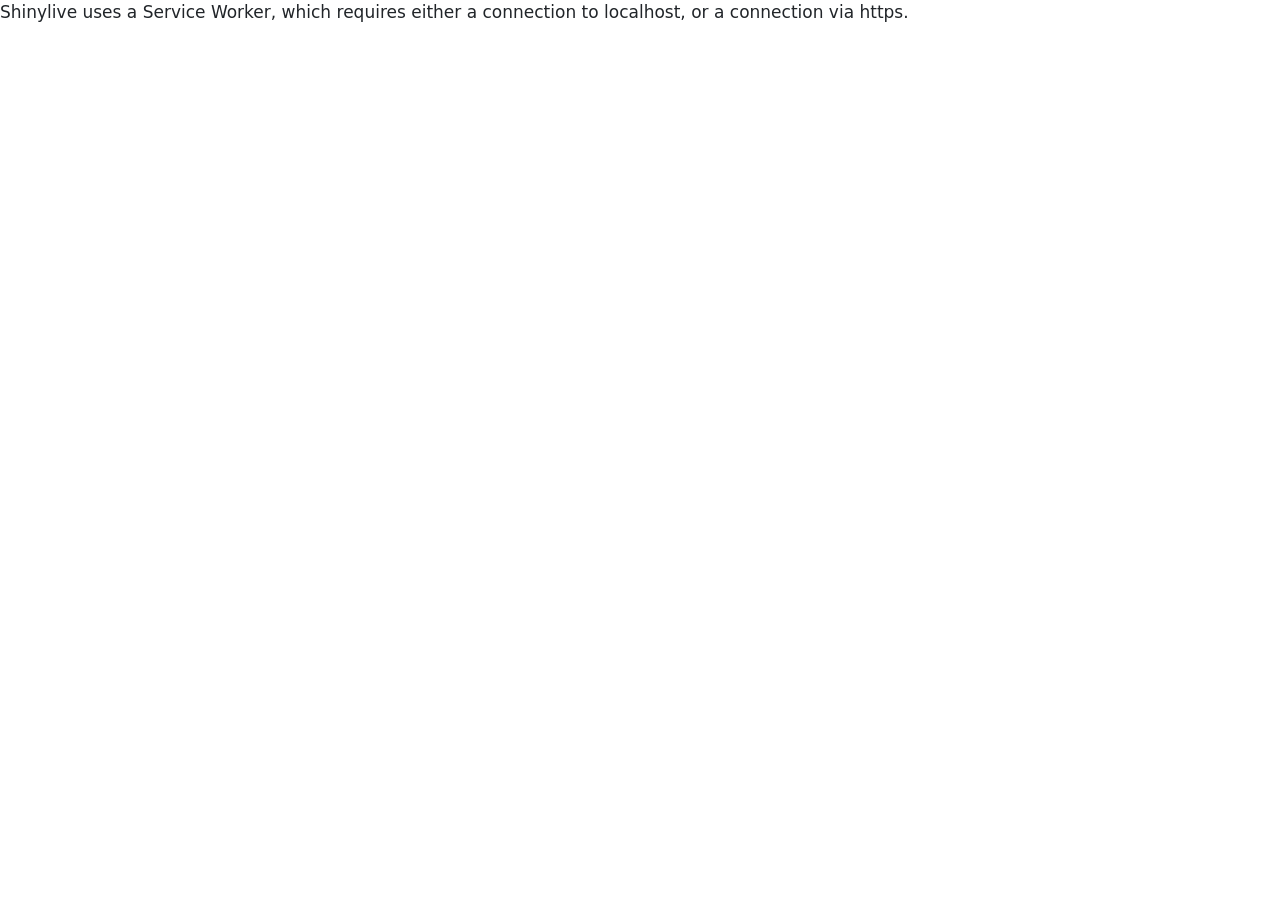
<file: index.html>
<!DOCTYPE html>
<html xmlns="http://www.w3.org/1999/xhtml" lang="en" xml:lang="en"><head>

<meta charset="utf-8">
<meta name="generator" content="quarto-1.6.40">

<meta name="viewport" content="width=device-width, initial-scale=1.0, user-scalable=yes">


<title>R-shinylive app – r-shinylive in Quarto</title>
<style>
code{white-space: pre-wrap;}
span.smallcaps{font-variant: small-caps;}
div.columns{display: flex; gap: min(4vw, 1.5em);}
div.column{flex: auto; overflow-x: auto;}
div.hanging-indent{margin-left: 1.5em; text-indent: -1.5em;}
ul.task-list{list-style: none;}
ul.task-list li input[type="checkbox"] {
  width: 0.8em;
  margin: 0 0.8em 0.2em -1em; /* quarto-specific, see https://github.com/quarto-dev/quarto-cli/issues/4556 */ 
  vertical-align: middle;
}
</style>


<script src="site_libs/quarto-nav/quarto-nav.js"></script>
<script src="site_libs/quarto-nav/headroom.min.js"></script>
<script src="site_libs/clipboard/clipboard.min.js"></script>
<script src="site_libs/quarto-search/autocomplete.umd.js"></script>
<script src="site_libs/quarto-search/fuse.min.js"></script>
<script src="site_libs/quarto-search/quarto-search.js"></script>
<meta name="quarto:offset" content="./">
<script src="site_libs/quarto-html/quarto.js"></script>
<script src="site_libs/quarto-html/popper.min.js"></script>
<script src="site_libs/quarto-html/tippy.umd.min.js"></script>
<script src="site_libs/quarto-html/anchor.min.js"></script>
<link href="site_libs/quarto-html/tippy.css" rel="stylesheet">
<link href="site_libs/quarto-html/quarto-syntax-highlighting-549806ee2085284f45b00abea8c6df48.css" rel="stylesheet" id="quarto-text-highlighting-styles">
<script src="site_libs/bootstrap/bootstrap.min.js"></script>
<link href="site_libs/bootstrap/bootstrap-icons.css" rel="stylesheet">
<link href="site_libs/bootstrap/bootstrap-b90deeef22b3fc0fb0ab11cf045a4b8e.min.css" rel="stylesheet" append-hash="true" id="quarto-bootstrap" data-mode="light">
<meta name="shinylive:serviceworker_dir" content=".">
<script src="site_libs/quarto-contrib/shinylive-0.9.1/shinylive/load-shinylive-sw.js" type="module"></script>
<script src="site_libs/quarto-contrib/shinylive-0.9.1/shinylive/run-python-blocks.js" type="module"></script>
<link href="site_libs/quarto-contrib/shinylive-0.9.1/shinylive/shinylive.css" rel="stylesheet">
<link href="site_libs/quarto-contrib/shinylive-quarto-css/shinylive-quarto.css" rel="stylesheet">
<script id="quarto-search-options" type="application/json">{
  "location": "navbar",
  "copy-button": false,
  "collapse-after": 3,
  "panel-placement": "end",
  "type": "overlay",
  "limit": 50,
  "keyboard-shortcut": [
    "f",
    "/",
    "s"
  ],
  "show-item-context": false,
  "language": {
    "search-no-results-text": "No results",
    "search-matching-documents-text": "matching documents",
    "search-copy-link-title": "Copy link to search",
    "search-hide-matches-text": "Hide additional matches",
    "search-more-match-text": "more match in this document",
    "search-more-matches-text": "more matches in this document",
    "search-clear-button-title": "Clear",
    "search-text-placeholder": "",
    "search-detached-cancel-button-title": "Cancel",
    "search-submit-button-title": "Submit",
    "search-label": "Search"
  }
}</script>


</head>

<body class="nav-fixed">

<div id="quarto-search-results"></div>
  <header id="quarto-header" class="headroom fixed-top">
    <nav class="navbar navbar-expand-lg " data-bs-theme="dark">
      <div class="navbar-container container-fluid">
      <div class="navbar-brand-container mx-auto">
    <a class="navbar-brand" href="./index.html">
    <span class="navbar-title">r-shinylive in Quarto</span>
    </a>
  </div>
          <button class="navbar-toggler" type="button" data-bs-toggle="collapse" data-bs-target="#navbarCollapse" aria-controls="navbarCollapse" role="menu" aria-expanded="false" aria-label="Toggle navigation" onclick="if (window.quartoToggleHeadroom) { window.quartoToggleHeadroom(); }">
  <span class="navbar-toggler-icon"></span>
</button>
          <div class="collapse navbar-collapse" id="navbarCollapse">
            <ul class="navbar-nav navbar-nav-scroll me-auto">
  <li class="nav-item">
    <a class="nav-link active" href="./index.html" aria-current="page"> 
<span class="menu-text">App Interactiva</span></a>
  </li>  
</ul>
          </div> <!-- /navcollapse -->
            <div class="quarto-navbar-tools">
</div>
      </div> <!-- /container-fluid -->
    </nav>
</header>
<!-- content -->
<div id="quarto-content" class="quarto-container page-columns page-rows-contents page-layout-article page-navbar">
<!-- sidebar -->
<!-- margin-sidebar -->
    <div id="quarto-margin-sidebar" class="sidebar margin-sidebar">
        <nav id="TOC" role="doc-toc" class="toc-active">
    <h2 id="toc-title">On this page</h2>
   
  <ul>
  <li><a href="#demostración" id="toc-demostración" class="nav-link active" data-scroll-target="#demostración">Demostración</a></li>
  </ul>
<div class="toc-actions"><ul><li><a href="https://github.com/santi-rios/r-shinylive-demo/edit/main/index.qmd" class="toc-action"><i class="bi bi-github"></i>Edit this page</a></li><li><a href="https://github.com/santi-rios/r-shinylive-demo/issues/new" class="toc-action"><i class="bi empty"></i>Report an issue</a></li></ul></div></nav>
    </div>
<!-- main -->
<main class="content" id="quarto-document-content">

<header id="title-block-header" class="quarto-title-block default">
<div class="quarto-title">
<h1 class="title">R-shinylive app</h1>
</div>



<div class="quarto-title-meta">

    
  
    
  </div>
  


</header>


<section id="demostración" class="level2">
<h2 class="anchored" data-anchor-id="demostración">Demostración</h2>
<p>Este es un ejemplo de una aplicación Shiny que visualiza datos de Gapminder, incluyendo un gráfico de expectativa de vida vs GDP y un mapa interactivo con información detallada de cada país.</p>
<p>Puedes seleccionar un continente en el menú desplegable para filtrar los datos y ver la visualización correspondiente con el botón <code>Play</code>. Además, puedes hacer clic en un país en el gráfico para ver su ubicación en el mapa.</p>
<p><strong>NOTA</strong>: Espera <code>~ 1</code> minuto para que cargue la aplicación interactiva.</p>
<pre class="shinylive-r" data-engine="r"><code>#| standalone: true
#| viewerHeight: 600
library(shiny)
library(plotly)
library(ggplot2)
library(gapminder)
library(leaflet)
library(RColorBrewer)
library(dplyr)
library(maps)

# Cargar los datos de Gapminder
data("gapminder")

# Obtener las coordenadas de los países usando maps
world_coords &lt;- map_data("world") %&gt;%
  group_by(region) %&gt;%
  summarise(long = mean(long), lat = mean(lat))

# Renombrar la columna "region" a "country" para que coincida con gapminder
colnames(world_coords)[1] &lt;- "country"

# Combinar los datos de gapminder con las coordenadas
gapminder_df &lt;- gapminder %&gt;%
  left_join(world_coords, by = "country")

# Definir la interfaz de usuario (UI)
ui &lt;- fluidPage(
  titlePanel("Visualización de Datos Interactiva"),
  
  sidebarLayout(
    sidebarPanel(
      # Selector de continente
      selectInput("continent", "Selecciona el continente:", 
                  choices = unique(gapminder_df$continent)),
      
      # Selector de país para el mapa (comentado)
      # selectInput("country", "Selecciona un país para el mapa", 
      #             choices = unique(gapminder_df$country))
    ),
    
    mainPanel(
      # Gráfico de Expectativa de vida vs GDP
      plotlyOutput("lifeExp_vs_gdp"),
      
      # Mapa interactivo
      leafletOutput("map")
    )
  )
)

# Definir el servidor
server &lt;- function(input, output) {
  
  # Filtrar los datos según el continente seleccionado
  filtered_data &lt;- reactive({
    gapminder_df %&gt;% filter(continent == input$continent)
  })
  
  # Gráfico de Expectativa de vida vs GDP
  output$lifeExp_vs_gdp &lt;- renderPlotly({
    ggp_for_plotly &lt;- ggplot(filtered_data(), aes(x = gdpPercap, y = lifeExp, color = continent)) +
      geom_point(alpha = 0.5, aes(
        size = pop,
        frame = year,
        ids = country
      )) +
      scale_x_log10(labels = scales::dollar_format()) +
      geom_smooth(method = NULL, se = TRUE) +
      labs(title = "Expectativa de vida vs GDP per cápita",
           x = "GDP per cápita (escala logarítmica)",
           y = "Expectativa de vida") +
      theme_minimal()
    
    ggplotly(ggp_for_plotly)
  })
  
  # Mapa interactivo
  output$map &lt;- renderLeaflet({
    # Filtrar los datos del continente seleccionado
    country_data &lt;- gapminder_df %&gt;% filter(continent == input$continent)
    
    # Verificar si hay coordenadas disponibles
    if (nrow(country_data) == 0 || all(is.na(country_data$long)) || all(is.na(country_data$lat))) {
      # Si no hay coordenadas, mostrar un mensaje en el mapa
      leaflet() %&gt;%
        addTiles() %&gt;%
        addMarkers(lng = 0, lat = 0, popup = "Coordenadas no disponibles para este continente.")
    } else {
      # Si hay coordenadas, mostrar el continente en el mapa
      leaflet(country_data) %&gt;%
        addTiles() %&gt;%
        addMarkers(lng = ~long, lat = ~lat, 
                   popup = ~paste("País: ", country, "&lt;br&gt;",
                                  "Continente: ", continent, "&lt;br&gt;",
                                  "Expectativa de vida: ", lifeExp, "&lt;br&gt;",
                                  "GDP per cápita: ", gdpPercap))
    }
  })
}

# Ejecutar la aplicación Shiny
shinyApp(ui = ui, server = server)</code></pre>


</section>

</main> <!-- /main -->
<script id="quarto-html-after-body" type="application/javascript">
window.document.addEventListener("DOMContentLoaded", function (event) {
  const toggleBodyColorMode = (bsSheetEl) => {
    const mode = bsSheetEl.getAttribute("data-mode");
    const bodyEl = window.document.querySelector("body");
    if (mode === "dark") {
      bodyEl.classList.add("quarto-dark");
      bodyEl.classList.remove("quarto-light");
    } else {
      bodyEl.classList.add("quarto-light");
      bodyEl.classList.remove("quarto-dark");
    }
  }
  const toggleBodyColorPrimary = () => {
    const bsSheetEl = window.document.querySelector("link#quarto-bootstrap");
    if (bsSheetEl) {
      toggleBodyColorMode(bsSheetEl);
    }
  }
  toggleBodyColorPrimary();  
  const icon = "";
  const anchorJS = new window.AnchorJS();
  anchorJS.options = {
    placement: 'right',
    icon: icon
  };
  anchorJS.add('.anchored');
  const isCodeAnnotation = (el) => {
    for (const clz of el.classList) {
      if (clz.startsWith('code-annotation-')) {                     
        return true;
      }
    }
    return false;
  }
  const onCopySuccess = function(e) {
    // button target
    const button = e.trigger;
    // don't keep focus
    button.blur();
    // flash "checked"
    button.classList.add('code-copy-button-checked');
    var currentTitle = button.getAttribute("title");
    button.setAttribute("title", "Copied!");
    let tooltip;
    if (window.bootstrap) {
      button.setAttribute("data-bs-toggle", "tooltip");
      button.setAttribute("data-bs-placement", "left");
      button.setAttribute("data-bs-title", "Copied!");
      tooltip = new bootstrap.Tooltip(button, 
        { trigger: "manual", 
          customClass: "code-copy-button-tooltip",
          offset: [0, -8]});
      tooltip.show();    
    }
    setTimeout(function() {
      if (tooltip) {
        tooltip.hide();
        button.removeAttribute("data-bs-title");
        button.removeAttribute("data-bs-toggle");
        button.removeAttribute("data-bs-placement");
      }
      button.setAttribute("title", currentTitle);
      button.classList.remove('code-copy-button-checked');
    }, 1000);
    // clear code selection
    e.clearSelection();
  }
  const getTextToCopy = function(trigger) {
      const codeEl = trigger.previousElementSibling.cloneNode(true);
      for (const childEl of codeEl.children) {
        if (isCodeAnnotation(childEl)) {
          childEl.remove();
        }
      }
      return codeEl.innerText;
  }
  const clipboard = new window.ClipboardJS('.code-copy-button:not([data-in-quarto-modal])', {
    text: getTextToCopy
  });
  clipboard.on('success', onCopySuccess);
  if (window.document.getElementById('quarto-embedded-source-code-modal')) {
    const clipboardModal = new window.ClipboardJS('.code-copy-button[data-in-quarto-modal]', {
      text: getTextToCopy,
      container: window.document.getElementById('quarto-embedded-source-code-modal')
    });
    clipboardModal.on('success', onCopySuccess);
  }
    var localhostRegex = new RegExp(/^(?:http|https):\/\/localhost\:?[0-9]*\//);
    var mailtoRegex = new RegExp(/^mailto:/);
      var filterRegex = new RegExp('/' + window.location.host + '/');
    var isInternal = (href) => {
        return filterRegex.test(href) || localhostRegex.test(href) || mailtoRegex.test(href);
    }
    // Inspect non-navigation links and adorn them if external
 	var links = window.document.querySelectorAll('a[href]:not(.nav-link):not(.navbar-brand):not(.toc-action):not(.sidebar-link):not(.sidebar-item-toggle):not(.pagination-link):not(.no-external):not([aria-hidden]):not(.dropdown-item):not(.quarto-navigation-tool):not(.about-link)');
    for (var i=0; i<links.length; i++) {
      const link = links[i];
      if (!isInternal(link.href)) {
        // undo the damage that might have been done by quarto-nav.js in the case of
        // links that we want to consider external
        if (link.dataset.originalHref !== undefined) {
          link.href = link.dataset.originalHref;
        }
      }
    }
  function tippyHover(el, contentFn, onTriggerFn, onUntriggerFn) {
    const config = {
      allowHTML: true,
      maxWidth: 500,
      delay: 100,
      arrow: false,
      appendTo: function(el) {
          return el.parentElement;
      },
      interactive: true,
      interactiveBorder: 10,
      theme: 'quarto',
      placement: 'bottom-start',
    };
    if (contentFn) {
      config.content = contentFn;
    }
    if (onTriggerFn) {
      config.onTrigger = onTriggerFn;
    }
    if (onUntriggerFn) {
      config.onUntrigger = onUntriggerFn;
    }
    window.tippy(el, config); 
  }
  const noterefs = window.document.querySelectorAll('a[role="doc-noteref"]');
  for (var i=0; i<noterefs.length; i++) {
    const ref = noterefs[i];
    tippyHover(ref, function() {
      // use id or data attribute instead here
      let href = ref.getAttribute('data-footnote-href') || ref.getAttribute('href');
      try { href = new URL(href).hash; } catch {}
      const id = href.replace(/^#\/?/, "");
      const note = window.document.getElementById(id);
      if (note) {
        return note.innerHTML;
      } else {
        return "";
      }
    });
  }
  const xrefs = window.document.querySelectorAll('a.quarto-xref');
  const processXRef = (id, note) => {
    // Strip column container classes
    const stripColumnClz = (el) => {
      el.classList.remove("page-full", "page-columns");
      if (el.children) {
        for (const child of el.children) {
          stripColumnClz(child);
        }
      }
    }
    stripColumnClz(note)
    if (id === null || id.startsWith('sec-')) {
      // Special case sections, only their first couple elements
      const container = document.createElement("div");
      if (note.children && note.children.length > 2) {
        container.appendChild(note.children[0].cloneNode(true));
        for (let i = 1; i < note.children.length; i++) {
          const child = note.children[i];
          if (child.tagName === "P" && child.innerText === "") {
            continue;
          } else {
            container.appendChild(child.cloneNode(true));
            break;
          }
        }
        if (window.Quarto?.typesetMath) {
          window.Quarto.typesetMath(container);
        }
        return container.innerHTML
      } else {
        if (window.Quarto?.typesetMath) {
          window.Quarto.typesetMath(note);
        }
        return note.innerHTML;
      }
    } else {
      // Remove any anchor links if they are present
      const anchorLink = note.querySelector('a.anchorjs-link');
      if (anchorLink) {
        anchorLink.remove();
      }
      if (window.Quarto?.typesetMath) {
        window.Quarto.typesetMath(note);
      }
      if (note.classList.contains("callout")) {
        return note.outerHTML;
      } else {
        return note.innerHTML;
      }
    }
  }
  for (var i=0; i<xrefs.length; i++) {
    const xref = xrefs[i];
    tippyHover(xref, undefined, function(instance) {
      instance.disable();
      let url = xref.getAttribute('href');
      let hash = undefined; 
      if (url.startsWith('#')) {
        hash = url;
      } else {
        try { hash = new URL(url).hash; } catch {}
      }
      if (hash) {
        const id = hash.replace(/^#\/?/, "");
        const note = window.document.getElementById(id);
        if (note !== null) {
          try {
            const html = processXRef(id, note.cloneNode(true));
            instance.setContent(html);
          } finally {
            instance.enable();
            instance.show();
          }
        } else {
          // See if we can fetch this
          fetch(url.split('#')[0])
          .then(res => res.text())
          .then(html => {
            const parser = new DOMParser();
            const htmlDoc = parser.parseFromString(html, "text/html");
            const note = htmlDoc.getElementById(id);
            if (note !== null) {
              const html = processXRef(id, note);
              instance.setContent(html);
            } 
          }).finally(() => {
            instance.enable();
            instance.show();
          });
        }
      } else {
        // See if we can fetch a full url (with no hash to target)
        // This is a special case and we should probably do some content thinning / targeting
        fetch(url)
        .then(res => res.text())
        .then(html => {
          const parser = new DOMParser();
          const htmlDoc = parser.parseFromString(html, "text/html");
          const note = htmlDoc.querySelector('main.content');
          if (note !== null) {
            // This should only happen for chapter cross references
            // (since there is no id in the URL)
            // remove the first header
            if (note.children.length > 0 && note.children[0].tagName === "HEADER") {
              note.children[0].remove();
            }
            const html = processXRef(null, note);
            instance.setContent(html);
          } 
        }).finally(() => {
          instance.enable();
          instance.show();
        });
      }
    }, function(instance) {
    });
  }
      let selectedAnnoteEl;
      const selectorForAnnotation = ( cell, annotation) => {
        let cellAttr = 'data-code-cell="' + cell + '"';
        let lineAttr = 'data-code-annotation="' +  annotation + '"';
        const selector = 'span[' + cellAttr + '][' + lineAttr + ']';
        return selector;
      }
      const selectCodeLines = (annoteEl) => {
        const doc = window.document;
        const targetCell = annoteEl.getAttribute("data-target-cell");
        const targetAnnotation = annoteEl.getAttribute("data-target-annotation");
        const annoteSpan = window.document.querySelector(selectorForAnnotation(targetCell, targetAnnotation));
        const lines = annoteSpan.getAttribute("data-code-lines").split(",");
        const lineIds = lines.map((line) => {
          return targetCell + "-" + line;
        })
        let top = null;
        let height = null;
        let parent = null;
        if (lineIds.length > 0) {
            //compute the position of the single el (top and bottom and make a div)
            const el = window.document.getElementById(lineIds[0]);
            top = el.offsetTop;
            height = el.offsetHeight;
            parent = el.parentElement.parentElement;
          if (lineIds.length > 1) {
            const lastEl = window.document.getElementById(lineIds[lineIds.length - 1]);
            const bottom = lastEl.offsetTop + lastEl.offsetHeight;
            height = bottom - top;
          }
          if (top !== null && height !== null && parent !== null) {
            // cook up a div (if necessary) and position it 
            let div = window.document.getElementById("code-annotation-line-highlight");
            if (div === null) {
              div = window.document.createElement("div");
              div.setAttribute("id", "code-annotation-line-highlight");
              div.style.position = 'absolute';
              parent.appendChild(div);
            }
            div.style.top = top - 2 + "px";
            div.style.height = height + 4 + "px";
            div.style.left = 0;
            let gutterDiv = window.document.getElementById("code-annotation-line-highlight-gutter");
            if (gutterDiv === null) {
              gutterDiv = window.document.createElement("div");
              gutterDiv.setAttribute("id", "code-annotation-line-highlight-gutter");
              gutterDiv.style.position = 'absolute';
              const codeCell = window.document.getElementById(targetCell);
              const gutter = codeCell.querySelector('.code-annotation-gutter');
              gutter.appendChild(gutterDiv);
            }
            gutterDiv.style.top = top - 2 + "px";
            gutterDiv.style.height = height + 4 + "px";
          }
          selectedAnnoteEl = annoteEl;
        }
      };
      const unselectCodeLines = () => {
        const elementsIds = ["code-annotation-line-highlight", "code-annotation-line-highlight-gutter"];
        elementsIds.forEach((elId) => {
          const div = window.document.getElementById(elId);
          if (div) {
            div.remove();
          }
        });
        selectedAnnoteEl = undefined;
      };
        // Handle positioning of the toggle
    window.addEventListener(
      "resize",
      throttle(() => {
        elRect = undefined;
        if (selectedAnnoteEl) {
          selectCodeLines(selectedAnnoteEl);
        }
      }, 10)
    );
    function throttle(fn, ms) {
    let throttle = false;
    let timer;
      return (...args) => {
        if(!throttle) { // first call gets through
            fn.apply(this, args);
            throttle = true;
        } else { // all the others get throttled
            if(timer) clearTimeout(timer); // cancel #2
            timer = setTimeout(() => {
              fn.apply(this, args);
              timer = throttle = false;
            }, ms);
        }
      };
    }
      // Attach click handler to the DT
      const annoteDls = window.document.querySelectorAll('dt[data-target-cell]');
      for (const annoteDlNode of annoteDls) {
        annoteDlNode.addEventListener('click', (event) => {
          const clickedEl = event.target;
          if (clickedEl !== selectedAnnoteEl) {
            unselectCodeLines();
            const activeEl = window.document.querySelector('dt[data-target-cell].code-annotation-active');
            if (activeEl) {
              activeEl.classList.remove('code-annotation-active');
            }
            selectCodeLines(clickedEl);
            clickedEl.classList.add('code-annotation-active');
          } else {
            // Unselect the line
            unselectCodeLines();
            clickedEl.classList.remove('code-annotation-active');
          }
        });
      }
  const findCites = (el) => {
    const parentEl = el.parentElement;
    if (parentEl) {
      const cites = parentEl.dataset.cites;
      if (cites) {
        return {
          el,
          cites: cites.split(' ')
        };
      } else {
        return findCites(el.parentElement)
      }
    } else {
      return undefined;
    }
  };
  var bibliorefs = window.document.querySelectorAll('a[role="doc-biblioref"]');
  for (var i=0; i<bibliorefs.length; i++) {
    const ref = bibliorefs[i];
    const citeInfo = findCites(ref);
    if (citeInfo) {
      tippyHover(citeInfo.el, function() {
        var popup = window.document.createElement('div');
        citeInfo.cites.forEach(function(cite) {
          var citeDiv = window.document.createElement('div');
          citeDiv.classList.add('hanging-indent');
          citeDiv.classList.add('csl-entry');
          var biblioDiv = window.document.getElementById('ref-' + cite);
          if (biblioDiv) {
            citeDiv.innerHTML = biblioDiv.innerHTML;
          }
          popup.appendChild(citeDiv);
        });
        return popup.innerHTML;
      });
    }
  }
});
</script>
</div> <!-- /content -->




<footer class="footer"><div class="nav-footer"><div class="nav-footer-center"><div class="toc-actions d-sm-block d-md-none"><ul><li><a href="https://github.com/santi-rios/r-shinylive-demo/edit/main/index.qmd" class="toc-action"><i class="bi bi-github"></i>Edit this page</a></li><li><a href="https://github.com/santi-rios/r-shinylive-demo/issues/new" class="toc-action"><i class="bi empty"></i>Report an issue</a></li></ul></div></div></div></footer></body></html>
</file>
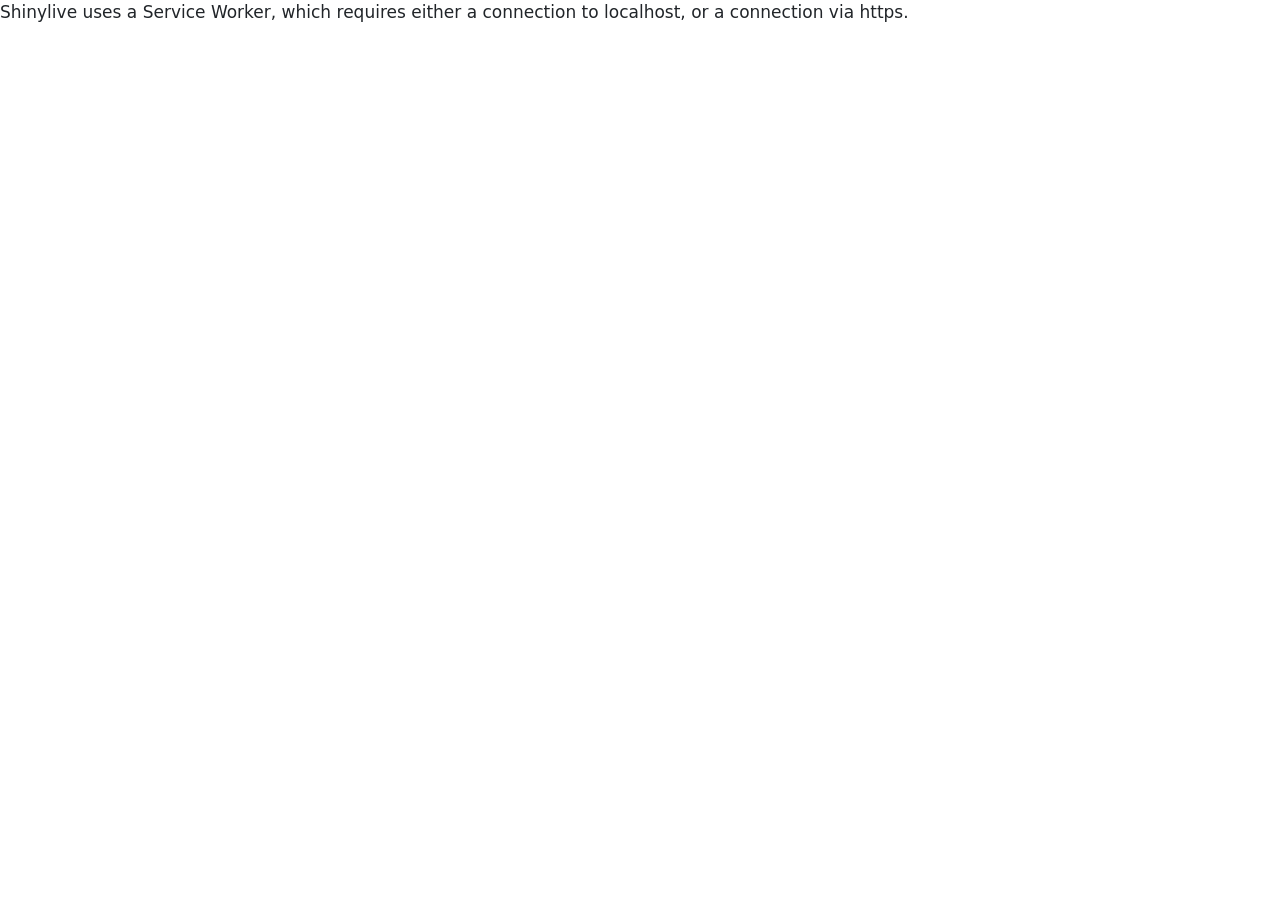
<file: R-shinylive-demo.html>
<!DOCTYPE html>
<html xmlns="http://www.w3.org/1999/xhtml" lang="en" xml:lang="en"><head>

<meta charset="utf-8">
<meta name="generator" content="quarto-1.6.40">

<meta name="viewport" content="width=device-width, initial-scale=1.0, user-scalable=yes">


<title>Joe Cheng’s r-shinylive App in a Quarto document! – r-shinylive in Quarto</title>
<style>
code{white-space: pre-wrap;}
span.smallcaps{font-variant: small-caps;}
div.columns{display: flex; gap: min(4vw, 1.5em);}
div.column{flex: auto; overflow-x: auto;}
div.hanging-indent{margin-left: 1.5em; text-indent: -1.5em;}
ul.task-list{list-style: none;}
ul.task-list li input[type="checkbox"] {
  width: 0.8em;
  margin: 0 0.8em 0.2em -1em; /* quarto-specific, see https://github.com/quarto-dev/quarto-cli/issues/4556 */ 
  vertical-align: middle;
}
/* CSS for syntax highlighting */
pre > code.sourceCode { white-space: pre; position: relative; }
pre > code.sourceCode > span { line-height: 1.25; }
pre > code.sourceCode > span:empty { height: 1.2em; }
.sourceCode { overflow: visible; }
code.sourceCode > span { color: inherit; text-decoration: inherit; }
div.sourceCode { margin: 1em 0; }
pre.sourceCode { margin: 0; }
@media screen {
div.sourceCode { overflow: auto; }
}
@media print {
pre > code.sourceCode { white-space: pre-wrap; }
pre > code.sourceCode > span { display: inline-block; text-indent: -5em; padding-left: 5em; }
}
pre.numberSource code
  { counter-reset: source-line 0; }
pre.numberSource code > span
  { position: relative; left: -4em; counter-increment: source-line; }
pre.numberSource code > span > a:first-child::before
  { content: counter(source-line);
    position: relative; left: -1em; text-align: right; vertical-align: baseline;
    border: none; display: inline-block;
    -webkit-touch-callout: none; -webkit-user-select: none;
    -khtml-user-select: none; -moz-user-select: none;
    -ms-user-select: none; user-select: none;
    padding: 0 4px; width: 4em;
  }
pre.numberSource { margin-left: 3em;  padding-left: 4px; }
div.sourceCode
  {   }
@media screen {
pre > code.sourceCode > span > a:first-child::before { text-decoration: underline; }
}
</style>


<script src="site_libs/quarto-nav/quarto-nav.js"></script>
<script src="site_libs/quarto-nav/headroom.min.js"></script>
<script src="site_libs/clipboard/clipboard.min.js"></script>
<script src="site_libs/quarto-search/autocomplete.umd.js"></script>
<script src="site_libs/quarto-search/fuse.min.js"></script>
<script src="site_libs/quarto-search/quarto-search.js"></script>
<meta name="quarto:offset" content="./">
<script src="site_libs/quarto-html/quarto.js"></script>
<script src="site_libs/quarto-html/popper.min.js"></script>
<script src="site_libs/quarto-html/tippy.umd.min.js"></script>
<script src="site_libs/quarto-html/anchor.min.js"></script>
<link href="site_libs/quarto-html/tippy.css" rel="stylesheet">
<link href="site_libs/quarto-html/quarto-syntax-highlighting-549806ee2085284f45b00abea8c6df48.css" rel="stylesheet" id="quarto-text-highlighting-styles">
<script src="site_libs/bootstrap/bootstrap.min.js"></script>
<link href="site_libs/bootstrap/bootstrap-icons.css" rel="stylesheet">
<link href="site_libs/bootstrap/bootstrap-417af5a3b2f260f0f94bdaf00755e617.min.css" rel="stylesheet" append-hash="true" id="quarto-bootstrap" data-mode="light">
<meta name="shinylive:serviceworker_dir" content=".">
<script src="site_libs/quarto-contrib/shinylive-0.9.1/shinylive/load-shinylive-sw.js" type="module"></script>
<script src="site_libs/quarto-contrib/shinylive-0.9.1/shinylive/run-python-blocks.js" type="module"></script>
<link href="site_libs/quarto-contrib/shinylive-0.9.1/shinylive/shinylive.css" rel="stylesheet">
<link href="site_libs/quarto-contrib/shinylive-quarto-css/shinylive-quarto.css" rel="stylesheet">
<script id="quarto-search-options" type="application/json">{
  "location": "navbar",
  "copy-button": false,
  "collapse-after": 3,
  "panel-placement": "end",
  "type": "overlay",
  "limit": 50,
  "keyboard-shortcut": [
    "f",
    "/",
    "s"
  ],
  "show-item-context": false,
  "language": {
    "search-no-results-text": "No results",
    "search-matching-documents-text": "matching documents",
    "search-copy-link-title": "Copy link to search",
    "search-hide-matches-text": "Hide additional matches",
    "search-more-match-text": "more match in this document",
    "search-more-matches-text": "more matches in this document",
    "search-clear-button-title": "Clear",
    "search-text-placeholder": "",
    "search-detached-cancel-button-title": "Cancel",
    "search-submit-button-title": "Submit",
    "search-label": "Search"
  }
}</script>


</head>

<body class="nav-fixed">

<div id="quarto-search-results"></div>
  <header id="quarto-header" class="headroom fixed-top">
    <nav class="navbar navbar-expand-lg " data-bs-theme="dark">
      <div class="navbar-container container-fluid">
      <div class="navbar-brand-container mx-auto">
    <a class="navbar-brand" href="./index.html">
    <span class="navbar-title">r-shinylive in Quarto</span>
    </a>
  </div>
          <button class="navbar-toggler" type="button" data-bs-toggle="collapse" data-bs-target="#navbarCollapse" aria-controls="navbarCollapse" role="menu" aria-expanded="false" aria-label="Toggle navigation" onclick="if (window.quartoToggleHeadroom) { window.quartoToggleHeadroom(); }">
  <span class="navbar-toggler-icon"></span>
</button>
          <div class="collapse navbar-collapse" id="navbarCollapse">
            <ul class="navbar-nav navbar-nav-scroll me-auto">
  <li class="nav-item">
    <a class="nav-link" href="./index.html"> 
<span class="menu-text">App Interactiva</span></a>
  </li>  
</ul>
          </div> <!-- /navcollapse -->
            <div class="quarto-navbar-tools">
</div>
      </div> <!-- /container-fluid -->
    </nav>
</header>
<!-- content -->
<div id="quarto-content" class="quarto-container page-columns page-rows-contents page-layout-article page-navbar">
<!-- sidebar -->
<!-- margin-sidebar -->
    <div id="quarto-margin-sidebar" class="sidebar margin-sidebar zindex-bottom">
        
    </div>
<!-- main -->
<main class="content" id="quarto-document-content">

<header id="title-block-header" class="quarto-title-block default">
<div class="quarto-title">
<h1 class="title">Joe Cheng’s r-shinylive App in a Quarto document!</h1>
</div>



<div class="quarto-title-meta">

    
  
    
  </div>
  


</header>


<p>This document contains just the <a href="https://github.com/jcheng5/posit-conf-2023-shinylive/blob/d385ad18eb0d867f25cc4721d9e8c25aeb2dfb90/slides.qmd#L299">Shiny App source code</a> used in Joe Cheng’s <a href="https://jcheng5.github.io/posit-conf-2023-shinylive/#/option-3-include-1">posit::conf(2023) demo</a> (Warning: Large file size, don’t open on mobile!)</p>
<p>For a detailed breakdown, please see the <a href="./index.html">index.qmd</a> file.</p>
<pre class="shinylive-r" data-engine="r"><code>#| standalone: true
#| viewerHeight: 600
library(shiny)
library(bslib)

# Define UI for app that draws a histogram ----
ui &lt;- page_sidebar(
  sidebar = sidebar(open = "open",
    numericInput("n", "Sample count", 100),
    checkboxInput("pause", "Pause", FALSE),
  ),
  plotOutput("plot", width=1100)
)

server &lt;- function(input, output, session) {
  data &lt;- reactive({
    input$resample
    if (!isTRUE(input$pause)) {
      invalidateLater(1000)
    }
    rnorm(input$n)
  })
  
  output$plot &lt;- renderPlot({
    hist(data(),
      breaks = 40,
      xlim = c(-2, 2),
      ylim = c(0, 1),
      lty = "blank",
      xlab = "value",
      freq = FALSE,
      main = ""
    )
    
    x &lt;- seq(from = -2, to = 2, length.out = 500)
    y &lt;- dnorm(x)
    lines(x, y, lwd=1.5)
    
    lwd &lt;- 5
    abline(v=0, col="red", lwd=lwd, lty=2)
    abline(v=mean(data()), col="blue", lwd=lwd, lty=1)

    legend(legend = c("Normal", "Mean", "Sample mean"),
      col = c("black", "red", "blue"),
      lty = c(1, 2, 1),
      lwd = c(1, lwd, lwd),
      x = 1,
      y = 0.9
    )
  }, res=140)
}

# Create Shiny app ----
shinyApp(ui = ui, server = server)</code></pre>
<p>Document Source (minus links):</p>
<div class="sourceCode" id="cb2"><pre class="sourceCode md code-with-copy"><code class="sourceCode markdown"><span id="cb2-1"><a href="#cb2-1" aria-hidden="true" tabindex="-1"></a><span class="co">---</span></span>
<span id="cb2-2"><a href="#cb2-2" aria-hidden="true" tabindex="-1"></a><span class="an">title:</span><span class="co"> "Joe Cheng's r-shinylive App in a Quarto document!"</span></span>
<span id="cb2-3"><a href="#cb2-3" aria-hidden="true" tabindex="-1"></a><span class="an">format:</span></span>
<span id="cb2-4"><a href="#cb2-4" aria-hidden="true" tabindex="-1"></a><span class="co">  html:</span></span>
<span id="cb2-5"><a href="#cb2-5" aria-hidden="true" tabindex="-1"></a><span class="co">    resources: </span></span>
<span id="cb2-6"><a href="#cb2-6" aria-hidden="true" tabindex="-1"></a><span class="co">      - shinylive-sw.js</span></span>
<span id="cb2-7"><a href="#cb2-7" aria-hidden="true" tabindex="-1"></a><span class="an">filters:</span></span>
<span id="cb2-8"><a href="#cb2-8" aria-hidden="true" tabindex="-1"></a><span class="co">  - shinylive</span></span>
<span id="cb2-9"><a href="#cb2-9" aria-hidden="true" tabindex="-1"></a><span class="co">---</span></span>
<span id="cb2-10"><a href="#cb2-10" aria-hidden="true" tabindex="-1"></a></span>
<span id="cb2-11"><a href="#cb2-11" aria-hidden="true" tabindex="-1"></a><span class="in">```{shinylive-r}</span></span>
<span id="cb2-12"><a href="#cb2-12" aria-hidden="true" tabindex="-1"></a><span class="in">#| standalone: true</span></span>
<span id="cb2-13"><a href="#cb2-13" aria-hidden="true" tabindex="-1"></a><span class="in">#| viewerHeight: 600</span></span>
<span id="cb2-14"><a href="#cb2-14" aria-hidden="true" tabindex="-1"></a><span class="in">library(shiny)</span></span>
<span id="cb2-15"><a href="#cb2-15" aria-hidden="true" tabindex="-1"></a><span class="in">library(bslib)</span></span>
<span id="cb2-16"><a href="#cb2-16" aria-hidden="true" tabindex="-1"></a></span>
<span id="cb2-17"><a href="#cb2-17" aria-hidden="true" tabindex="-1"></a><span class="in"># Define UI for app that draws a histogram ----</span></span>
<span id="cb2-18"><a href="#cb2-18" aria-hidden="true" tabindex="-1"></a><span class="in">ui &lt;- page_sidebar(</span></span>
<span id="cb2-19"><a href="#cb2-19" aria-hidden="true" tabindex="-1"></a><span class="in">  sidebar = sidebar(open = "open",</span></span>
<span id="cb2-20"><a href="#cb2-20" aria-hidden="true" tabindex="-1"></a><span class="in">    numericInput("n", "Sample count", 100),</span></span>
<span id="cb2-21"><a href="#cb2-21" aria-hidden="true" tabindex="-1"></a><span class="in">    checkboxInput("pause", "Pause", FALSE),</span></span>
<span id="cb2-22"><a href="#cb2-22" aria-hidden="true" tabindex="-1"></a><span class="in">  ),</span></span>
<span id="cb2-23"><a href="#cb2-23" aria-hidden="true" tabindex="-1"></a><span class="in">  plotOutput("plot", width=1100)</span></span>
<span id="cb2-24"><a href="#cb2-24" aria-hidden="true" tabindex="-1"></a><span class="in">)</span></span>
<span id="cb2-25"><a href="#cb2-25" aria-hidden="true" tabindex="-1"></a></span>
<span id="cb2-26"><a href="#cb2-26" aria-hidden="true" tabindex="-1"></a><span class="in">server &lt;- function(input, output, session) {</span></span>
<span id="cb2-27"><a href="#cb2-27" aria-hidden="true" tabindex="-1"></a><span class="in">  data &lt;- reactive({</span></span>
<span id="cb2-28"><a href="#cb2-28" aria-hidden="true" tabindex="-1"></a><span class="in">    input$resample</span></span>
<span id="cb2-29"><a href="#cb2-29" aria-hidden="true" tabindex="-1"></a><span class="in">    if (!isTRUE(input$pause)) {</span></span>
<span id="cb2-30"><a href="#cb2-30" aria-hidden="true" tabindex="-1"></a><span class="in">      invalidateLater(1000)</span></span>
<span id="cb2-31"><a href="#cb2-31" aria-hidden="true" tabindex="-1"></a><span class="in">    }</span></span>
<span id="cb2-32"><a href="#cb2-32" aria-hidden="true" tabindex="-1"></a><span class="in">    rnorm(input$n)</span></span>
<span id="cb2-33"><a href="#cb2-33" aria-hidden="true" tabindex="-1"></a><span class="in">  })</span></span>
<span id="cb2-34"><a href="#cb2-34" aria-hidden="true" tabindex="-1"></a><span class="in">  </span></span>
<span id="cb2-35"><a href="#cb2-35" aria-hidden="true" tabindex="-1"></a><span class="in">  output$plot &lt;- renderPlot({</span></span>
<span id="cb2-36"><a href="#cb2-36" aria-hidden="true" tabindex="-1"></a><span class="in">    hist(data(),</span></span>
<span id="cb2-37"><a href="#cb2-37" aria-hidden="true" tabindex="-1"></a><span class="in">      breaks = 40,</span></span>
<span id="cb2-38"><a href="#cb2-38" aria-hidden="true" tabindex="-1"></a><span class="in">      xlim = c(-2, 2),</span></span>
<span id="cb2-39"><a href="#cb2-39" aria-hidden="true" tabindex="-1"></a><span class="in">      ylim = c(0, 1),</span></span>
<span id="cb2-40"><a href="#cb2-40" aria-hidden="true" tabindex="-1"></a><span class="in">      lty = "blank",</span></span>
<span id="cb2-41"><a href="#cb2-41" aria-hidden="true" tabindex="-1"></a><span class="in">      xlab = "value",</span></span>
<span id="cb2-42"><a href="#cb2-42" aria-hidden="true" tabindex="-1"></a><span class="in">      freq = FALSE,</span></span>
<span id="cb2-43"><a href="#cb2-43" aria-hidden="true" tabindex="-1"></a><span class="in">      main = ""</span></span>
<span id="cb2-44"><a href="#cb2-44" aria-hidden="true" tabindex="-1"></a><span class="in">    )</span></span>
<span id="cb2-45"><a href="#cb2-45" aria-hidden="true" tabindex="-1"></a><span class="in">    </span></span>
<span id="cb2-46"><a href="#cb2-46" aria-hidden="true" tabindex="-1"></a><span class="in">    x &lt;- seq(from = -2, to = 2, length.out = 500)</span></span>
<span id="cb2-47"><a href="#cb2-47" aria-hidden="true" tabindex="-1"></a><span class="in">    y &lt;- dnorm(x)</span></span>
<span id="cb2-48"><a href="#cb2-48" aria-hidden="true" tabindex="-1"></a><span class="in">    lines(x, y, lwd=1.5)</span></span>
<span id="cb2-49"><a href="#cb2-49" aria-hidden="true" tabindex="-1"></a><span class="in">    </span></span>
<span id="cb2-50"><a href="#cb2-50" aria-hidden="true" tabindex="-1"></a><span class="in">    lwd &lt;- 5</span></span>
<span id="cb2-51"><a href="#cb2-51" aria-hidden="true" tabindex="-1"></a><span class="in">    abline(v=0, col="red", lwd=lwd, lty=2)</span></span>
<span id="cb2-52"><a href="#cb2-52" aria-hidden="true" tabindex="-1"></a><span class="in">    abline(v=mean(data()), col="blue", lwd=lwd, lty=1)</span></span>
<span id="cb2-53"><a href="#cb2-53" aria-hidden="true" tabindex="-1"></a></span>
<span id="cb2-54"><a href="#cb2-54" aria-hidden="true" tabindex="-1"></a><span class="in">    legend(legend = c("Normal", "Mean", "Sample mean"),</span></span>
<span id="cb2-55"><a href="#cb2-55" aria-hidden="true" tabindex="-1"></a><span class="in">      col = c("black", "red", "blue"),</span></span>
<span id="cb2-56"><a href="#cb2-56" aria-hidden="true" tabindex="-1"></a><span class="in">      lty = c(1, 2, 1),</span></span>
<span id="cb2-57"><a href="#cb2-57" aria-hidden="true" tabindex="-1"></a><span class="in">      lwd = c(1, lwd, lwd),</span></span>
<span id="cb2-58"><a href="#cb2-58" aria-hidden="true" tabindex="-1"></a><span class="in">      x = 1,</span></span>
<span id="cb2-59"><a href="#cb2-59" aria-hidden="true" tabindex="-1"></a><span class="in">      y = 0.9</span></span>
<span id="cb2-60"><a href="#cb2-60" aria-hidden="true" tabindex="-1"></a><span class="in">    )</span></span>
<span id="cb2-61"><a href="#cb2-61" aria-hidden="true" tabindex="-1"></a><span class="in">  }, res=140)</span></span>
<span id="cb2-62"><a href="#cb2-62" aria-hidden="true" tabindex="-1"></a><span class="in">}</span></span>
<span id="cb2-63"><a href="#cb2-63" aria-hidden="true" tabindex="-1"></a></span>
<span id="cb2-64"><a href="#cb2-64" aria-hidden="true" tabindex="-1"></a><span class="in"># Create Shiny app ----</span></span>
<span id="cb2-65"><a href="#cb2-65" aria-hidden="true" tabindex="-1"></a><span class="in">shinyApp(ui = ui, server = server)</span></span>
<span id="cb2-66"><a href="#cb2-66" aria-hidden="true" tabindex="-1"></a><span class="in">```</span></span></code><button title="Copy to Clipboard" class="code-copy-button"><i class="bi"></i></button></pre></div>



</main> <!-- /main -->
<script id="quarto-html-after-body" type="application/javascript">
window.document.addEventListener("DOMContentLoaded", function (event) {
  const toggleBodyColorMode = (bsSheetEl) => {
    const mode = bsSheetEl.getAttribute("data-mode");
    const bodyEl = window.document.querySelector("body");
    if (mode === "dark") {
      bodyEl.classList.add("quarto-dark");
      bodyEl.classList.remove("quarto-light");
    } else {
      bodyEl.classList.add("quarto-light");
      bodyEl.classList.remove("quarto-dark");
    }
  }
  const toggleBodyColorPrimary = () => {
    const bsSheetEl = window.document.querySelector("link#quarto-bootstrap");
    if (bsSheetEl) {
      toggleBodyColorMode(bsSheetEl);
    }
  }
  toggleBodyColorPrimary();  
  const icon = "";
  const anchorJS = new window.AnchorJS();
  anchorJS.options = {
    placement: 'right',
    icon: icon
  };
  anchorJS.add('.anchored');
  const isCodeAnnotation = (el) => {
    for (const clz of el.classList) {
      if (clz.startsWith('code-annotation-')) {                     
        return true;
      }
    }
    return false;
  }
  const onCopySuccess = function(e) {
    // button target
    const button = e.trigger;
    // don't keep focus
    button.blur();
    // flash "checked"
    button.classList.add('code-copy-button-checked');
    var currentTitle = button.getAttribute("title");
    button.setAttribute("title", "Copied!");
    let tooltip;
    if (window.bootstrap) {
      button.setAttribute("data-bs-toggle", "tooltip");
      button.setAttribute("data-bs-placement", "left");
      button.setAttribute("data-bs-title", "Copied!");
      tooltip = new bootstrap.Tooltip(button, 
        { trigger: "manual", 
          customClass: "code-copy-button-tooltip",
          offset: [0, -8]});
      tooltip.show();    
    }
    setTimeout(function() {
      if (tooltip) {
        tooltip.hide();
        button.removeAttribute("data-bs-title");
        button.removeAttribute("data-bs-toggle");
        button.removeAttribute("data-bs-placement");
      }
      button.setAttribute("title", currentTitle);
      button.classList.remove('code-copy-button-checked');
    }, 1000);
    // clear code selection
    e.clearSelection();
  }
  const getTextToCopy = function(trigger) {
      const codeEl = trigger.previousElementSibling.cloneNode(true);
      for (const childEl of codeEl.children) {
        if (isCodeAnnotation(childEl)) {
          childEl.remove();
        }
      }
      return codeEl.innerText;
  }
  const clipboard = new window.ClipboardJS('.code-copy-button:not([data-in-quarto-modal])', {
    text: getTextToCopy
  });
  clipboard.on('success', onCopySuccess);
  if (window.document.getElementById('quarto-embedded-source-code-modal')) {
    const clipboardModal = new window.ClipboardJS('.code-copy-button[data-in-quarto-modal]', {
      text: getTextToCopy,
      container: window.document.getElementById('quarto-embedded-source-code-modal')
    });
    clipboardModal.on('success', onCopySuccess);
  }
    var localhostRegex = new RegExp(/^(?:http|https):\/\/localhost\:?[0-9]*\//);
    var mailtoRegex = new RegExp(/^mailto:/);
      var filterRegex = new RegExp('/' + window.location.host + '/');
    var isInternal = (href) => {
        return filterRegex.test(href) || localhostRegex.test(href) || mailtoRegex.test(href);
    }
    // Inspect non-navigation links and adorn them if external
 	var links = window.document.querySelectorAll('a[href]:not(.nav-link):not(.navbar-brand):not(.toc-action):not(.sidebar-link):not(.sidebar-item-toggle):not(.pagination-link):not(.no-external):not([aria-hidden]):not(.dropdown-item):not(.quarto-navigation-tool):not(.about-link)');
    for (var i=0; i<links.length; i++) {
      const link = links[i];
      if (!isInternal(link.href)) {
        // undo the damage that might have been done by quarto-nav.js in the case of
        // links that we want to consider external
        if (link.dataset.originalHref !== undefined) {
          link.href = link.dataset.originalHref;
        }
      }
    }
  function tippyHover(el, contentFn, onTriggerFn, onUntriggerFn) {
    const config = {
      allowHTML: true,
      maxWidth: 500,
      delay: 100,
      arrow: false,
      appendTo: function(el) {
          return el.parentElement;
      },
      interactive: true,
      interactiveBorder: 10,
      theme: 'quarto',
      placement: 'bottom-start',
    };
    if (contentFn) {
      config.content = contentFn;
    }
    if (onTriggerFn) {
      config.onTrigger = onTriggerFn;
    }
    if (onUntriggerFn) {
      config.onUntrigger = onUntriggerFn;
    }
    window.tippy(el, config); 
  }
  const noterefs = window.document.querySelectorAll('a[role="doc-noteref"]');
  for (var i=0; i<noterefs.length; i++) {
    const ref = noterefs[i];
    tippyHover(ref, function() {
      // use id or data attribute instead here
      let href = ref.getAttribute('data-footnote-href') || ref.getAttribute('href');
      try { href = new URL(href).hash; } catch {}
      const id = href.replace(/^#\/?/, "");
      const note = window.document.getElementById(id);
      if (note) {
        return note.innerHTML;
      } else {
        return "";
      }
    });
  }
  const xrefs = window.document.querySelectorAll('a.quarto-xref');
  const processXRef = (id, note) => {
    // Strip column container classes
    const stripColumnClz = (el) => {
      el.classList.remove("page-full", "page-columns");
      if (el.children) {
        for (const child of el.children) {
          stripColumnClz(child);
        }
      }
    }
    stripColumnClz(note)
    if (id === null || id.startsWith('sec-')) {
      // Special case sections, only their first couple elements
      const container = document.createElement("div");
      if (note.children && note.children.length > 2) {
        container.appendChild(note.children[0].cloneNode(true));
        for (let i = 1; i < note.children.length; i++) {
          const child = note.children[i];
          if (child.tagName === "P" && child.innerText === "") {
            continue;
          } else {
            container.appendChild(child.cloneNode(true));
            break;
          }
        }
        if (window.Quarto?.typesetMath) {
          window.Quarto.typesetMath(container);
        }
        return container.innerHTML
      } else {
        if (window.Quarto?.typesetMath) {
          window.Quarto.typesetMath(note);
        }
        return note.innerHTML;
      }
    } else {
      // Remove any anchor links if they are present
      const anchorLink = note.querySelector('a.anchorjs-link');
      if (anchorLink) {
        anchorLink.remove();
      }
      if (window.Quarto?.typesetMath) {
        window.Quarto.typesetMath(note);
      }
      if (note.classList.contains("callout")) {
        return note.outerHTML;
      } else {
        return note.innerHTML;
      }
    }
  }
  for (var i=0; i<xrefs.length; i++) {
    const xref = xrefs[i];
    tippyHover(xref, undefined, function(instance) {
      instance.disable();
      let url = xref.getAttribute('href');
      let hash = undefined; 
      if (url.startsWith('#')) {
        hash = url;
      } else {
        try { hash = new URL(url).hash; } catch {}
      }
      if (hash) {
        const id = hash.replace(/^#\/?/, "");
        const note = window.document.getElementById(id);
        if (note !== null) {
          try {
            const html = processXRef(id, note.cloneNode(true));
            instance.setContent(html);
          } finally {
            instance.enable();
            instance.show();
          }
        } else {
          // See if we can fetch this
          fetch(url.split('#')[0])
          .then(res => res.text())
          .then(html => {
            const parser = new DOMParser();
            const htmlDoc = parser.parseFromString(html, "text/html");
            const note = htmlDoc.getElementById(id);
            if (note !== null) {
              const html = processXRef(id, note);
              instance.setContent(html);
            } 
          }).finally(() => {
            instance.enable();
            instance.show();
          });
        }
      } else {
        // See if we can fetch a full url (with no hash to target)
        // This is a special case and we should probably do some content thinning / targeting
        fetch(url)
        .then(res => res.text())
        .then(html => {
          const parser = new DOMParser();
          const htmlDoc = parser.parseFromString(html, "text/html");
          const note = htmlDoc.querySelector('main.content');
          if (note !== null) {
            // This should only happen for chapter cross references
            // (since there is no id in the URL)
            // remove the first header
            if (note.children.length > 0 && note.children[0].tagName === "HEADER") {
              note.children[0].remove();
            }
            const html = processXRef(null, note);
            instance.setContent(html);
          } 
        }).finally(() => {
          instance.enable();
          instance.show();
        });
      }
    }, function(instance) {
    });
  }
      let selectedAnnoteEl;
      const selectorForAnnotation = ( cell, annotation) => {
        let cellAttr = 'data-code-cell="' + cell + '"';
        let lineAttr = 'data-code-annotation="' +  annotation + '"';
        const selector = 'span[' + cellAttr + '][' + lineAttr + ']';
        return selector;
      }
      const selectCodeLines = (annoteEl) => {
        const doc = window.document;
        const targetCell = annoteEl.getAttribute("data-target-cell");
        const targetAnnotation = annoteEl.getAttribute("data-target-annotation");
        const annoteSpan = window.document.querySelector(selectorForAnnotation(targetCell, targetAnnotation));
        const lines = annoteSpan.getAttribute("data-code-lines").split(",");
        const lineIds = lines.map((line) => {
          return targetCell + "-" + line;
        })
        let top = null;
        let height = null;
        let parent = null;
        if (lineIds.length > 0) {
            //compute the position of the single el (top and bottom and make a div)
            const el = window.document.getElementById(lineIds[0]);
            top = el.offsetTop;
            height = el.offsetHeight;
            parent = el.parentElement.parentElement;
          if (lineIds.length > 1) {
            const lastEl = window.document.getElementById(lineIds[lineIds.length - 1]);
            const bottom = lastEl.offsetTop + lastEl.offsetHeight;
            height = bottom - top;
          }
          if (top !== null && height !== null && parent !== null) {
            // cook up a div (if necessary) and position it 
            let div = window.document.getElementById("code-annotation-line-highlight");
            if (div === null) {
              div = window.document.createElement("div");
              div.setAttribute("id", "code-annotation-line-highlight");
              div.style.position = 'absolute';
              parent.appendChild(div);
            }
            div.style.top = top - 2 + "px";
            div.style.height = height + 4 + "px";
            div.style.left = 0;
            let gutterDiv = window.document.getElementById("code-annotation-line-highlight-gutter");
            if (gutterDiv === null) {
              gutterDiv = window.document.createElement("div");
              gutterDiv.setAttribute("id", "code-annotation-line-highlight-gutter");
              gutterDiv.style.position = 'absolute';
              const codeCell = window.document.getElementById(targetCell);
              const gutter = codeCell.querySelector('.code-annotation-gutter');
              gutter.appendChild(gutterDiv);
            }
            gutterDiv.style.top = top - 2 + "px";
            gutterDiv.style.height = height + 4 + "px";
          }
          selectedAnnoteEl = annoteEl;
        }
      };
      const unselectCodeLines = () => {
        const elementsIds = ["code-annotation-line-highlight", "code-annotation-line-highlight-gutter"];
        elementsIds.forEach((elId) => {
          const div = window.document.getElementById(elId);
          if (div) {
            div.remove();
          }
        });
        selectedAnnoteEl = undefined;
      };
        // Handle positioning of the toggle
    window.addEventListener(
      "resize",
      throttle(() => {
        elRect = undefined;
        if (selectedAnnoteEl) {
          selectCodeLines(selectedAnnoteEl);
        }
      }, 10)
    );
    function throttle(fn, ms) {
    let throttle = false;
    let timer;
      return (...args) => {
        if(!throttle) { // first call gets through
            fn.apply(this, args);
            throttle = true;
        } else { // all the others get throttled
            if(timer) clearTimeout(timer); // cancel #2
            timer = setTimeout(() => {
              fn.apply(this, args);
              timer = throttle = false;
            }, ms);
        }
      };
    }
      // Attach click handler to the DT
      const annoteDls = window.document.querySelectorAll('dt[data-target-cell]');
      for (const annoteDlNode of annoteDls) {
        annoteDlNode.addEventListener('click', (event) => {
          const clickedEl = event.target;
          if (clickedEl !== selectedAnnoteEl) {
            unselectCodeLines();
            const activeEl = window.document.querySelector('dt[data-target-cell].code-annotation-active');
            if (activeEl) {
              activeEl.classList.remove('code-annotation-active');
            }
            selectCodeLines(clickedEl);
            clickedEl.classList.add('code-annotation-active');
          } else {
            // Unselect the line
            unselectCodeLines();
            clickedEl.classList.remove('code-annotation-active');
          }
        });
      }
  const findCites = (el) => {
    const parentEl = el.parentElement;
    if (parentEl) {
      const cites = parentEl.dataset.cites;
      if (cites) {
        return {
          el,
          cites: cites.split(' ')
        };
      } else {
        return findCites(el.parentElement)
      }
    } else {
      return undefined;
    }
  };
  var bibliorefs = window.document.querySelectorAll('a[role="doc-biblioref"]');
  for (var i=0; i<bibliorefs.length; i++) {
    const ref = bibliorefs[i];
    const citeInfo = findCites(ref);
    if (citeInfo) {
      tippyHover(citeInfo.el, function() {
        var popup = window.document.createElement('div');
        citeInfo.cites.forEach(function(cite) {
          var citeDiv = window.document.createElement('div');
          citeDiv.classList.add('hanging-indent');
          citeDiv.classList.add('csl-entry');
          var biblioDiv = window.document.getElementById('ref-' + cite);
          if (biblioDiv) {
            citeDiv.innerHTML = biblioDiv.innerHTML;
          }
          popup.appendChild(citeDiv);
        });
        return popup.innerHTML;
      });
    }
  }
});
</script>
</div> <!-- /content -->




<footer class="footer"><div class="nav-footer"><div class="nav-footer-center"><div class="toc-actions"><ul><li><a href="https://github.com/santi-rios/r-shinylive-demo/edit/main/R-shinylive-demo.qmd" class="toc-action"><i class="bi bi-github"></i>Edit this page</a></li><li><a href="https://github.com/santi-rios/r-shinylive-demo/issues/new" class="toc-action"><i class="bi empty"></i>Report an issue</a></li></ul></div></div></div></footer></body></html>
</file>
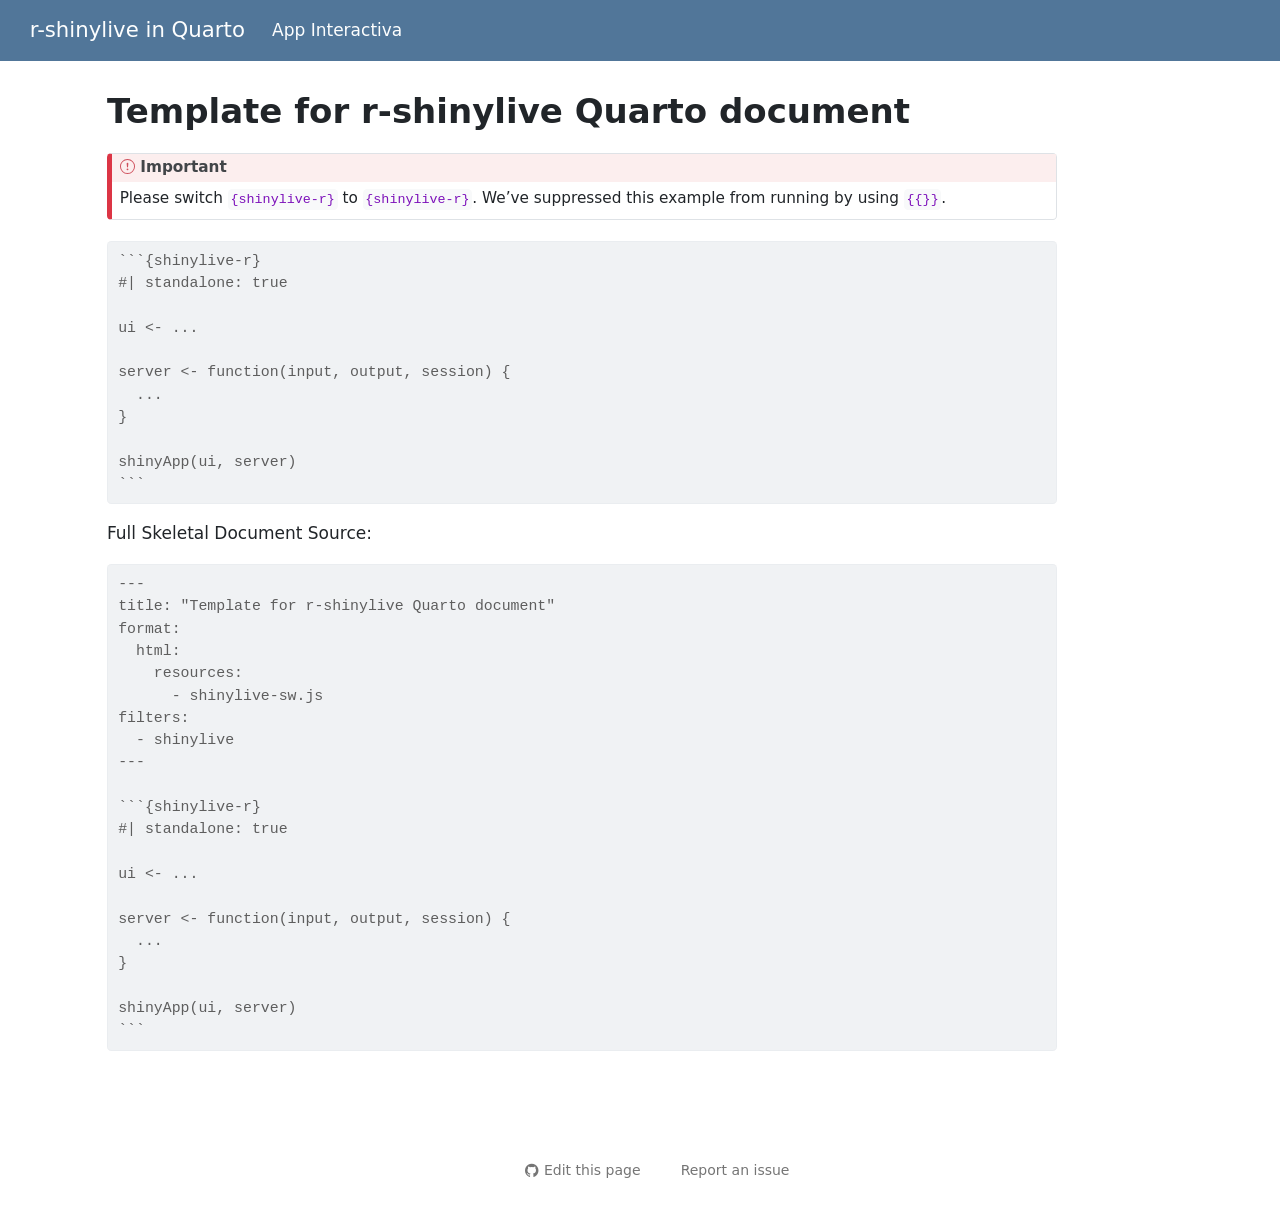
<file: template-r-shinylive.html>
<!DOCTYPE html>
<html xmlns="http://www.w3.org/1999/xhtml" lang="en" xml:lang="en"><head>

<meta charset="utf-8">
<meta name="generator" content="quarto-1.6.40">

<meta name="viewport" content="width=device-width, initial-scale=1.0, user-scalable=yes">


<title>Template for r-shinylive Quarto document – r-shinylive in Quarto</title>
<style>
code{white-space: pre-wrap;}
span.smallcaps{font-variant: small-caps;}
div.columns{display: flex; gap: min(4vw, 1.5em);}
div.column{flex: auto; overflow-x: auto;}
div.hanging-indent{margin-left: 1.5em; text-indent: -1.5em;}
ul.task-list{list-style: none;}
ul.task-list li input[type="checkbox"] {
  width: 0.8em;
  margin: 0 0.8em 0.2em -1em; /* quarto-specific, see https://github.com/quarto-dev/quarto-cli/issues/4556 */ 
  vertical-align: middle;
}
/* CSS for syntax highlighting */
pre > code.sourceCode { white-space: pre; position: relative; }
pre > code.sourceCode > span { line-height: 1.25; }
pre > code.sourceCode > span:empty { height: 1.2em; }
.sourceCode { overflow: visible; }
code.sourceCode > span { color: inherit; text-decoration: inherit; }
div.sourceCode { margin: 1em 0; }
pre.sourceCode { margin: 0; }
@media screen {
div.sourceCode { overflow: auto; }
}
@media print {
pre > code.sourceCode { white-space: pre-wrap; }
pre > code.sourceCode > span { display: inline-block; text-indent: -5em; padding-left: 5em; }
}
pre.numberSource code
  { counter-reset: source-line 0; }
pre.numberSource code > span
  { position: relative; left: -4em; counter-increment: source-line; }
pre.numberSource code > span > a:first-child::before
  { content: counter(source-line);
    position: relative; left: -1em; text-align: right; vertical-align: baseline;
    border: none; display: inline-block;
    -webkit-touch-callout: none; -webkit-user-select: none;
    -khtml-user-select: none; -moz-user-select: none;
    -ms-user-select: none; user-select: none;
    padding: 0 4px; width: 4em;
  }
pre.numberSource { margin-left: 3em;  padding-left: 4px; }
div.sourceCode
  {   }
@media screen {
pre > code.sourceCode > span > a:first-child::before { text-decoration: underline; }
}
</style>


<script src="site_libs/quarto-nav/quarto-nav.js"></script>
<script src="site_libs/quarto-nav/headroom.min.js"></script>
<script src="site_libs/clipboard/clipboard.min.js"></script>
<script src="site_libs/quarto-search/autocomplete.umd.js"></script>
<script src="site_libs/quarto-search/fuse.min.js"></script>
<script src="site_libs/quarto-search/quarto-search.js"></script>
<meta name="quarto:offset" content="./">
<script src="site_libs/quarto-html/quarto.js"></script>
<script src="site_libs/quarto-html/popper.min.js"></script>
<script src="site_libs/quarto-html/tippy.umd.min.js"></script>
<script src="site_libs/quarto-html/anchor.min.js"></script>
<link href="site_libs/quarto-html/tippy.css" rel="stylesheet">
<link href="site_libs/quarto-html/quarto-syntax-highlighting-549806ee2085284f45b00abea8c6df48.css" rel="stylesheet" id="quarto-text-highlighting-styles">
<script src="site_libs/bootstrap/bootstrap.min.js"></script>
<link href="site_libs/bootstrap/bootstrap-icons.css" rel="stylesheet">
<link href="site_libs/bootstrap/bootstrap-417af5a3b2f260f0f94bdaf00755e617.min.css" rel="stylesheet" append-hash="true" id="quarto-bootstrap" data-mode="light">
<script id="quarto-search-options" type="application/json">{
  "location": "navbar",
  "copy-button": false,
  "collapse-after": 3,
  "panel-placement": "end",
  "type": "overlay",
  "limit": 50,
  "keyboard-shortcut": [
    "f",
    "/",
    "s"
  ],
  "show-item-context": false,
  "language": {
    "search-no-results-text": "No results",
    "search-matching-documents-text": "matching documents",
    "search-copy-link-title": "Copy link to search",
    "search-hide-matches-text": "Hide additional matches",
    "search-more-match-text": "more match in this document",
    "search-more-matches-text": "more matches in this document",
    "search-clear-button-title": "Clear",
    "search-text-placeholder": "",
    "search-detached-cancel-button-title": "Cancel",
    "search-submit-button-title": "Submit",
    "search-label": "Search"
  }
}</script>


</head>

<body class="nav-fixed">

<div id="quarto-search-results"></div>
  <header id="quarto-header" class="headroom fixed-top">
    <nav class="navbar navbar-expand-lg " data-bs-theme="dark">
      <div class="navbar-container container-fluid">
      <div class="navbar-brand-container mx-auto">
    <a class="navbar-brand" href="./index.html">
    <span class="navbar-title">r-shinylive in Quarto</span>
    </a>
  </div>
          <button class="navbar-toggler" type="button" data-bs-toggle="collapse" data-bs-target="#navbarCollapse" aria-controls="navbarCollapse" role="menu" aria-expanded="false" aria-label="Toggle navigation" onclick="if (window.quartoToggleHeadroom) { window.quartoToggleHeadroom(); }">
  <span class="navbar-toggler-icon"></span>
</button>
          <div class="collapse navbar-collapse" id="navbarCollapse">
            <ul class="navbar-nav navbar-nav-scroll me-auto">
  <li class="nav-item">
    <a class="nav-link" href="./index.html"> 
<span class="menu-text">App Interactiva</span></a>
  </li>  
</ul>
          </div> <!-- /navcollapse -->
            <div class="quarto-navbar-tools">
</div>
      </div> <!-- /container-fluid -->
    </nav>
</header>
<!-- content -->
<div id="quarto-content" class="quarto-container page-columns page-rows-contents page-layout-article page-navbar">
<!-- sidebar -->
<!-- margin-sidebar -->
    <div id="quarto-margin-sidebar" class="sidebar margin-sidebar zindex-bottom">
        
    </div>
<!-- main -->
<main class="content" id="quarto-document-content">

<header id="title-block-header" class="quarto-title-block default">
<div class="quarto-title">
<h1 class="title">Template for r-shinylive Quarto document</h1>
</div>



<div class="quarto-title-meta">

    
  
    
  </div>
  


</header>


<div class="callout callout-style-default callout-important callout-titled">
<div class="callout-header d-flex align-content-center">
<div class="callout-icon-container">
<i class="callout-icon"></i>
</div>
<div class="callout-title-container flex-fill">
Important
</div>
</div>
<div class="callout-body-container callout-body">
<p>Please switch <code>{shinylive-r}</code> to <code>{shinylive-r}</code>. We’ve suppressed this example from running by using <code>{{}}</code>.</p>
</div>
</div>
<div class="sourceCode" id="cb1"><pre class="sourceCode markdown code-with-copy"><code class="sourceCode markdown"><span id="cb1-1"><a href="#cb1-1" aria-hidden="true" tabindex="-1"></a><span class="in">```{shinylive-r}</span></span>
<span id="cb1-2"><a href="#cb1-2" aria-hidden="true" tabindex="-1"></a><span class="in">#| standalone: true</span></span>
<span id="cb1-3"><a href="#cb1-3" aria-hidden="true" tabindex="-1"></a></span>
<span id="cb1-4"><a href="#cb1-4" aria-hidden="true" tabindex="-1"></a><span class="in">ui &lt;- ...</span></span>
<span id="cb1-5"><a href="#cb1-5" aria-hidden="true" tabindex="-1"></a></span>
<span id="cb1-6"><a href="#cb1-6" aria-hidden="true" tabindex="-1"></a><span class="in">server &lt;- function(input, output, session) {</span></span>
<span id="cb1-7"><a href="#cb1-7" aria-hidden="true" tabindex="-1"></a><span class="in">  ...</span></span>
<span id="cb1-8"><a href="#cb1-8" aria-hidden="true" tabindex="-1"></a><span class="in">}</span></span>
<span id="cb1-9"><a href="#cb1-9" aria-hidden="true" tabindex="-1"></a></span>
<span id="cb1-10"><a href="#cb1-10" aria-hidden="true" tabindex="-1"></a><span class="in">shinyApp(ui, server)</span></span>
<span id="cb1-11"><a href="#cb1-11" aria-hidden="true" tabindex="-1"></a><span class="in">```</span></span></code><button title="Copy to Clipboard" class="code-copy-button"><i class="bi"></i></button></pre></div>
<p>Full Skeletal Document Source:</p>
<div class="sourceCode" id="cb2"><pre class="sourceCode md code-with-copy"><code class="sourceCode markdown"><span id="cb2-1"><a href="#cb2-1" aria-hidden="true" tabindex="-1"></a><span class="co">---</span></span>
<span id="cb2-2"><a href="#cb2-2" aria-hidden="true" tabindex="-1"></a><span class="an">title:</span><span class="co"> "Template for r-shinylive Quarto document"</span></span>
<span id="cb2-3"><a href="#cb2-3" aria-hidden="true" tabindex="-1"></a><span class="an">format:</span></span>
<span id="cb2-4"><a href="#cb2-4" aria-hidden="true" tabindex="-1"></a><span class="co">  html:</span></span>
<span id="cb2-5"><a href="#cb2-5" aria-hidden="true" tabindex="-1"></a><span class="co">    resources: </span></span>
<span id="cb2-6"><a href="#cb2-6" aria-hidden="true" tabindex="-1"></a><span class="co">      - shinylive-sw.js</span></span>
<span id="cb2-7"><a href="#cb2-7" aria-hidden="true" tabindex="-1"></a><span class="an">filters:</span></span>
<span id="cb2-8"><a href="#cb2-8" aria-hidden="true" tabindex="-1"></a><span class="co">  - shinylive</span></span>
<span id="cb2-9"><a href="#cb2-9" aria-hidden="true" tabindex="-1"></a><span class="co">---</span></span>
<span id="cb2-10"><a href="#cb2-10" aria-hidden="true" tabindex="-1"></a></span>
<span id="cb2-11"><a href="#cb2-11" aria-hidden="true" tabindex="-1"></a><span class="in">```{shinylive-r}</span></span>
<span id="cb2-12"><a href="#cb2-12" aria-hidden="true" tabindex="-1"></a><span class="in">#| standalone: true</span></span>
<span id="cb2-13"><a href="#cb2-13" aria-hidden="true" tabindex="-1"></a></span>
<span id="cb2-14"><a href="#cb2-14" aria-hidden="true" tabindex="-1"></a><span class="in">ui &lt;- ...</span></span>
<span id="cb2-15"><a href="#cb2-15" aria-hidden="true" tabindex="-1"></a></span>
<span id="cb2-16"><a href="#cb2-16" aria-hidden="true" tabindex="-1"></a><span class="in">server &lt;- function(input, output, session) {</span></span>
<span id="cb2-17"><a href="#cb2-17" aria-hidden="true" tabindex="-1"></a><span class="in">  ...</span></span>
<span id="cb2-18"><a href="#cb2-18" aria-hidden="true" tabindex="-1"></a><span class="in">}</span></span>
<span id="cb2-19"><a href="#cb2-19" aria-hidden="true" tabindex="-1"></a></span>
<span id="cb2-20"><a href="#cb2-20" aria-hidden="true" tabindex="-1"></a><span class="in">shinyApp(ui, server)</span></span>
<span id="cb2-21"><a href="#cb2-21" aria-hidden="true" tabindex="-1"></a><span class="in">```</span></span></code><button title="Copy to Clipboard" class="code-copy-button"><i class="bi"></i></button></pre></div>



</main> <!-- /main -->
<script id="quarto-html-after-body" type="application/javascript">
window.document.addEventListener("DOMContentLoaded", function (event) {
  const toggleBodyColorMode = (bsSheetEl) => {
    const mode = bsSheetEl.getAttribute("data-mode");
    const bodyEl = window.document.querySelector("body");
    if (mode === "dark") {
      bodyEl.classList.add("quarto-dark");
      bodyEl.classList.remove("quarto-light");
    } else {
      bodyEl.classList.add("quarto-light");
      bodyEl.classList.remove("quarto-dark");
    }
  }
  const toggleBodyColorPrimary = () => {
    const bsSheetEl = window.document.querySelector("link#quarto-bootstrap");
    if (bsSheetEl) {
      toggleBodyColorMode(bsSheetEl);
    }
  }
  toggleBodyColorPrimary();  
  const icon = "";
  const anchorJS = new window.AnchorJS();
  anchorJS.options = {
    placement: 'right',
    icon: icon
  };
  anchorJS.add('.anchored');
  const isCodeAnnotation = (el) => {
    for (const clz of el.classList) {
      if (clz.startsWith('code-annotation-')) {                     
        return true;
      }
    }
    return false;
  }
  const onCopySuccess = function(e) {
    // button target
    const button = e.trigger;
    // don't keep focus
    button.blur();
    // flash "checked"
    button.classList.add('code-copy-button-checked');
    var currentTitle = button.getAttribute("title");
    button.setAttribute("title", "Copied!");
    let tooltip;
    if (window.bootstrap) {
      button.setAttribute("data-bs-toggle", "tooltip");
      button.setAttribute("data-bs-placement", "left");
      button.setAttribute("data-bs-title", "Copied!");
      tooltip = new bootstrap.Tooltip(button, 
        { trigger: "manual", 
          customClass: "code-copy-button-tooltip",
          offset: [0, -8]});
      tooltip.show();    
    }
    setTimeout(function() {
      if (tooltip) {
        tooltip.hide();
        button.removeAttribute("data-bs-title");
        button.removeAttribute("data-bs-toggle");
        button.removeAttribute("data-bs-placement");
      }
      button.setAttribute("title", currentTitle);
      button.classList.remove('code-copy-button-checked');
    }, 1000);
    // clear code selection
    e.clearSelection();
  }
  const getTextToCopy = function(trigger) {
      const codeEl = trigger.previousElementSibling.cloneNode(true);
      for (const childEl of codeEl.children) {
        if (isCodeAnnotation(childEl)) {
          childEl.remove();
        }
      }
      return codeEl.innerText;
  }
  const clipboard = new window.ClipboardJS('.code-copy-button:not([data-in-quarto-modal])', {
    text: getTextToCopy
  });
  clipboard.on('success', onCopySuccess);
  if (window.document.getElementById('quarto-embedded-source-code-modal')) {
    const clipboardModal = new window.ClipboardJS('.code-copy-button[data-in-quarto-modal]', {
      text: getTextToCopy,
      container: window.document.getElementById('quarto-embedded-source-code-modal')
    });
    clipboardModal.on('success', onCopySuccess);
  }
    var localhostRegex = new RegExp(/^(?:http|https):\/\/localhost\:?[0-9]*\//);
    var mailtoRegex = new RegExp(/^mailto:/);
      var filterRegex = new RegExp('/' + window.location.host + '/');
    var isInternal = (href) => {
        return filterRegex.test(href) || localhostRegex.test(href) || mailtoRegex.test(href);
    }
    // Inspect non-navigation links and adorn them if external
 	var links = window.document.querySelectorAll('a[href]:not(.nav-link):not(.navbar-brand):not(.toc-action):not(.sidebar-link):not(.sidebar-item-toggle):not(.pagination-link):not(.no-external):not([aria-hidden]):not(.dropdown-item):not(.quarto-navigation-tool):not(.about-link)');
    for (var i=0; i<links.length; i++) {
      const link = links[i];
      if (!isInternal(link.href)) {
        // undo the damage that might have been done by quarto-nav.js in the case of
        // links that we want to consider external
        if (link.dataset.originalHref !== undefined) {
          link.href = link.dataset.originalHref;
        }
      }
    }
  function tippyHover(el, contentFn, onTriggerFn, onUntriggerFn) {
    const config = {
      allowHTML: true,
      maxWidth: 500,
      delay: 100,
      arrow: false,
      appendTo: function(el) {
          return el.parentElement;
      },
      interactive: true,
      interactiveBorder: 10,
      theme: 'quarto',
      placement: 'bottom-start',
    };
    if (contentFn) {
      config.content = contentFn;
    }
    if (onTriggerFn) {
      config.onTrigger = onTriggerFn;
    }
    if (onUntriggerFn) {
      config.onUntrigger = onUntriggerFn;
    }
    window.tippy(el, config); 
  }
  const noterefs = window.document.querySelectorAll('a[role="doc-noteref"]');
  for (var i=0; i<noterefs.length; i++) {
    const ref = noterefs[i];
    tippyHover(ref, function() {
      // use id or data attribute instead here
      let href = ref.getAttribute('data-footnote-href') || ref.getAttribute('href');
      try { href = new URL(href).hash; } catch {}
      const id = href.replace(/^#\/?/, "");
      const note = window.document.getElementById(id);
      if (note) {
        return note.innerHTML;
      } else {
        return "";
      }
    });
  }
  const xrefs = window.document.querySelectorAll('a.quarto-xref');
  const processXRef = (id, note) => {
    // Strip column container classes
    const stripColumnClz = (el) => {
      el.classList.remove("page-full", "page-columns");
      if (el.children) {
        for (const child of el.children) {
          stripColumnClz(child);
        }
      }
    }
    stripColumnClz(note)
    if (id === null || id.startsWith('sec-')) {
      // Special case sections, only their first couple elements
      const container = document.createElement("div");
      if (note.children && note.children.length > 2) {
        container.appendChild(note.children[0].cloneNode(true));
        for (let i = 1; i < note.children.length; i++) {
          const child = note.children[i];
          if (child.tagName === "P" && child.innerText === "") {
            continue;
          } else {
            container.appendChild(child.cloneNode(true));
            break;
          }
        }
        if (window.Quarto?.typesetMath) {
          window.Quarto.typesetMath(container);
        }
        return container.innerHTML
      } else {
        if (window.Quarto?.typesetMath) {
          window.Quarto.typesetMath(note);
        }
        return note.innerHTML;
      }
    } else {
      // Remove any anchor links if they are present
      const anchorLink = note.querySelector('a.anchorjs-link');
      if (anchorLink) {
        anchorLink.remove();
      }
      if (window.Quarto?.typesetMath) {
        window.Quarto.typesetMath(note);
      }
      if (note.classList.contains("callout")) {
        return note.outerHTML;
      } else {
        return note.innerHTML;
      }
    }
  }
  for (var i=0; i<xrefs.length; i++) {
    const xref = xrefs[i];
    tippyHover(xref, undefined, function(instance) {
      instance.disable();
      let url = xref.getAttribute('href');
      let hash = undefined; 
      if (url.startsWith('#')) {
        hash = url;
      } else {
        try { hash = new URL(url).hash; } catch {}
      }
      if (hash) {
        const id = hash.replace(/^#\/?/, "");
        const note = window.document.getElementById(id);
        if (note !== null) {
          try {
            const html = processXRef(id, note.cloneNode(true));
            instance.setContent(html);
          } finally {
            instance.enable();
            instance.show();
          }
        } else {
          // See if we can fetch this
          fetch(url.split('#')[0])
          .then(res => res.text())
          .then(html => {
            const parser = new DOMParser();
            const htmlDoc = parser.parseFromString(html, "text/html");
            const note = htmlDoc.getElementById(id);
            if (note !== null) {
              const html = processXRef(id, note);
              instance.setContent(html);
            } 
          }).finally(() => {
            instance.enable();
            instance.show();
          });
        }
      } else {
        // See if we can fetch a full url (with no hash to target)
        // This is a special case and we should probably do some content thinning / targeting
        fetch(url)
        .then(res => res.text())
        .then(html => {
          const parser = new DOMParser();
          const htmlDoc = parser.parseFromString(html, "text/html");
          const note = htmlDoc.querySelector('main.content');
          if (note !== null) {
            // This should only happen for chapter cross references
            // (since there is no id in the URL)
            // remove the first header
            if (note.children.length > 0 && note.children[0].tagName === "HEADER") {
              note.children[0].remove();
            }
            const html = processXRef(null, note);
            instance.setContent(html);
          } 
        }).finally(() => {
          instance.enable();
          instance.show();
        });
      }
    }, function(instance) {
    });
  }
      let selectedAnnoteEl;
      const selectorForAnnotation = ( cell, annotation) => {
        let cellAttr = 'data-code-cell="' + cell + '"';
        let lineAttr = 'data-code-annotation="' +  annotation + '"';
        const selector = 'span[' + cellAttr + '][' + lineAttr + ']';
        return selector;
      }
      const selectCodeLines = (annoteEl) => {
        const doc = window.document;
        const targetCell = annoteEl.getAttribute("data-target-cell");
        const targetAnnotation = annoteEl.getAttribute("data-target-annotation");
        const annoteSpan = window.document.querySelector(selectorForAnnotation(targetCell, targetAnnotation));
        const lines = annoteSpan.getAttribute("data-code-lines").split(",");
        const lineIds = lines.map((line) => {
          return targetCell + "-" + line;
        })
        let top = null;
        let height = null;
        let parent = null;
        if (lineIds.length > 0) {
            //compute the position of the single el (top and bottom and make a div)
            const el = window.document.getElementById(lineIds[0]);
            top = el.offsetTop;
            height = el.offsetHeight;
            parent = el.parentElement.parentElement;
          if (lineIds.length > 1) {
            const lastEl = window.document.getElementById(lineIds[lineIds.length - 1]);
            const bottom = lastEl.offsetTop + lastEl.offsetHeight;
            height = bottom - top;
          }
          if (top !== null && height !== null && parent !== null) {
            // cook up a div (if necessary) and position it 
            let div = window.document.getElementById("code-annotation-line-highlight");
            if (div === null) {
              div = window.document.createElement("div");
              div.setAttribute("id", "code-annotation-line-highlight");
              div.style.position = 'absolute';
              parent.appendChild(div);
            }
            div.style.top = top - 2 + "px";
            div.style.height = height + 4 + "px";
            div.style.left = 0;
            let gutterDiv = window.document.getElementById("code-annotation-line-highlight-gutter");
            if (gutterDiv === null) {
              gutterDiv = window.document.createElement("div");
              gutterDiv.setAttribute("id", "code-annotation-line-highlight-gutter");
              gutterDiv.style.position = 'absolute';
              const codeCell = window.document.getElementById(targetCell);
              const gutter = codeCell.querySelector('.code-annotation-gutter');
              gutter.appendChild(gutterDiv);
            }
            gutterDiv.style.top = top - 2 + "px";
            gutterDiv.style.height = height + 4 + "px";
          }
          selectedAnnoteEl = annoteEl;
        }
      };
      const unselectCodeLines = () => {
        const elementsIds = ["code-annotation-line-highlight", "code-annotation-line-highlight-gutter"];
        elementsIds.forEach((elId) => {
          const div = window.document.getElementById(elId);
          if (div) {
            div.remove();
          }
        });
        selectedAnnoteEl = undefined;
      };
        // Handle positioning of the toggle
    window.addEventListener(
      "resize",
      throttle(() => {
        elRect = undefined;
        if (selectedAnnoteEl) {
          selectCodeLines(selectedAnnoteEl);
        }
      }, 10)
    );
    function throttle(fn, ms) {
    let throttle = false;
    let timer;
      return (...args) => {
        if(!throttle) { // first call gets through
            fn.apply(this, args);
            throttle = true;
        } else { // all the others get throttled
            if(timer) clearTimeout(timer); // cancel #2
            timer = setTimeout(() => {
              fn.apply(this, args);
              timer = throttle = false;
            }, ms);
        }
      };
    }
      // Attach click handler to the DT
      const annoteDls = window.document.querySelectorAll('dt[data-target-cell]');
      for (const annoteDlNode of annoteDls) {
        annoteDlNode.addEventListener('click', (event) => {
          const clickedEl = event.target;
          if (clickedEl !== selectedAnnoteEl) {
            unselectCodeLines();
            const activeEl = window.document.querySelector('dt[data-target-cell].code-annotation-active');
            if (activeEl) {
              activeEl.classList.remove('code-annotation-active');
            }
            selectCodeLines(clickedEl);
            clickedEl.classList.add('code-annotation-active');
          } else {
            // Unselect the line
            unselectCodeLines();
            clickedEl.classList.remove('code-annotation-active');
          }
        });
      }
  const findCites = (el) => {
    const parentEl = el.parentElement;
    if (parentEl) {
      const cites = parentEl.dataset.cites;
      if (cites) {
        return {
          el,
          cites: cites.split(' ')
        };
      } else {
        return findCites(el.parentElement)
      }
    } else {
      return undefined;
    }
  };
  var bibliorefs = window.document.querySelectorAll('a[role="doc-biblioref"]');
  for (var i=0; i<bibliorefs.length; i++) {
    const ref = bibliorefs[i];
    const citeInfo = findCites(ref);
    if (citeInfo) {
      tippyHover(citeInfo.el, function() {
        var popup = window.document.createElement('div');
        citeInfo.cites.forEach(function(cite) {
          var citeDiv = window.document.createElement('div');
          citeDiv.classList.add('hanging-indent');
          citeDiv.classList.add('csl-entry');
          var biblioDiv = window.document.getElementById('ref-' + cite);
          if (biblioDiv) {
            citeDiv.innerHTML = biblioDiv.innerHTML;
          }
          popup.appendChild(citeDiv);
        });
        return popup.innerHTML;
      });
    }
  }
});
</script>
</div> <!-- /content -->




<footer class="footer"><div class="nav-footer"><div class="nav-footer-center"><div class="toc-actions"><ul><li><a href="https://github.com/santi-rios/r-shinylive-demo/edit/main/template-r-shinylive.qmd" class="toc-action"><i class="bi bi-github"></i>Edit this page</a></li><li><a href="https://github.com/santi-rios/r-shinylive-demo/issues/new" class="toc-action"><i class="bi empty"></i>Report an issue</a></li></ul></div></div></div></footer></body></html>
</file>
<file: site_libs/quarto-html/tippy.css>
.tippy-box[data-animation=fade][data-state=hidden]{opacity:0}[data-tippy-root]{max-width:calc(100vw - 10px)}.tippy-box{position:relative;background-color:#333;color:#fff;border-radius:4px;font-size:14px;line-height:1.4;white-space:normal;outline:0;transition-property:transform,visibility,opacity}.tippy-box[data-placement^=top]>.tippy-arrow{bottom:0}.tippy-box[data-placement^=top]>.tippy-arrow:before{bottom:-7px;left:0;border-width:8px 8px 0;border-top-color:initial;transform-origin:center top}.tippy-box[data-placement^=bottom]>.tippy-arrow{top:0}.tippy-box[data-placement^=bottom]>.tippy-arrow:before{top:-7px;left:0;border-width:0 8px 8px;border-bottom-color:initial;transform-origin:center bottom}.tippy-box[data-placement^=left]>.tippy-arrow{right:0}.tippy-box[data-placement^=left]>.tippy-arrow:before{border-width:8px 0 8px 8px;border-left-color:initial;right:-7px;transform-origin:center left}.tippy-box[data-placement^=right]>.tippy-arrow{left:0}.tippy-box[data-placement^=right]>.tippy-arrow:before{left:-7px;border-width:8px 8px 8px 0;border-right-color:initial;transform-origin:center right}.tippy-box[data-inertia][data-state=visible]{transition-timing-function:cubic-bezier(.54,1.5,.38,1.11)}.tippy-arrow{width:16px;height:16px;color:#333}.tippy-arrow:before{content:"";position:absolute;border-color:transparent;border-style:solid}.tippy-content{position:relative;padding:5px 9px;z-index:1}
</file>
<file: site_libs/quarto-html/quarto-syntax-highlighting-549806ee2085284f45b00abea8c6df48.css>
/* quarto syntax highlight colors */
:root {
  --quarto-hl-ot-color: #003B4F;
  --quarto-hl-at-color: #657422;
  --quarto-hl-ss-color: #20794D;
  --quarto-hl-an-color: #5E5E5E;
  --quarto-hl-fu-color: #4758AB;
  --quarto-hl-st-color: #20794D;
  --quarto-hl-cf-color: #003B4F;
  --quarto-hl-op-color: #5E5E5E;
  --quarto-hl-er-color: #AD0000;
  --quarto-hl-bn-color: #AD0000;
  --quarto-hl-al-color: #AD0000;
  --quarto-hl-va-color: #111111;
  --quarto-hl-bu-color: inherit;
  --quarto-hl-ex-color: inherit;
  --quarto-hl-pp-color: #AD0000;
  --quarto-hl-in-color: #5E5E5E;
  --quarto-hl-vs-color: #20794D;
  --quarto-hl-wa-color: #5E5E5E;
  --quarto-hl-do-color: #5E5E5E;
  --quarto-hl-im-color: #00769E;
  --quarto-hl-ch-color: #20794D;
  --quarto-hl-dt-color: #AD0000;
  --quarto-hl-fl-color: #AD0000;
  --quarto-hl-co-color: #5E5E5E;
  --quarto-hl-cv-color: #5E5E5E;
  --quarto-hl-cn-color: #8f5902;
  --quarto-hl-sc-color: #5E5E5E;
  --quarto-hl-dv-color: #AD0000;
  --quarto-hl-kw-color: #003B4F;
}

/* other quarto variables */
:root {
  --quarto-font-monospace: SFMono-Regular, Menlo, Monaco, Consolas, "Liberation Mono", "Courier New", monospace;
}

pre > code.sourceCode > span {
  color: #003B4F;
}

code span {
  color: #003B4F;
}

code.sourceCode > span {
  color: #003B4F;
}

div.sourceCode,
div.sourceCode pre.sourceCode {
  color: #003B4F;
}

code span.ot {
  color: #003B4F;
  font-style: inherit;
}

code span.at {
  color: #657422;
  font-style: inherit;
}

code span.ss {
  color: #20794D;
  font-style: inherit;
}

code span.an {
  color: #5E5E5E;
  font-style: inherit;
}

code span.fu {
  color: #4758AB;
  font-style: inherit;
}

code span.st {
  color: #20794D;
  font-style: inherit;
}

code span.cf {
  color: #003B4F;
  font-weight: bold;
  font-style: inherit;
}

code span.op {
  color: #5E5E5E;
  font-style: inherit;
}

code span.er {
  color: #AD0000;
  font-style: inherit;
}

code span.bn {
  color: #AD0000;
  font-style: inherit;
}

code span.al {
  color: #AD0000;
  font-style: inherit;
}

code span.va {
  color: #111111;
  font-style: inherit;
}

code span.bu {
  font-style: inherit;
}

code span.ex {
  font-style: inherit;
}

code span.pp {
  color: #AD0000;
  font-style: inherit;
}

code span.in {
  color: #5E5E5E;
  font-style: inherit;
}

code span.vs {
  color: #20794D;
  font-style: inherit;
}

code span.wa {
  color: #5E5E5E;
  font-style: italic;
}

code span.do {
  color: #5E5E5E;
  font-style: italic;
}

code span.im {
  color: #00769E;
  font-style: inherit;
}

code span.ch {
  color: #20794D;
  font-style: inherit;
}

code span.dt {
  color: #AD0000;
  font-style: inherit;
}

code span.fl {
  color: #AD0000;
  font-style: inherit;
}

code span.co {
  color: #5E5E5E;
  font-style: inherit;
}

code span.cv {
  color: #5E5E5E;
  font-style: italic;
}

code span.cn {
  color: #8f5902;
  font-style: inherit;
}

code span.sc {
  color: #5E5E5E;
  font-style: inherit;
}

code span.dv {
  color: #AD0000;
  font-style: inherit;
}

code span.kw {
  color: #003B4F;
  font-weight: bold;
  font-style: inherit;
}

.prevent-inlining {
  content: "</";
}

/*# sourceMappingURL=ae99138f4fbc2fb4c9f5e5cd69c22459.css.map */
</file>
<file: site_libs/quarto-contrib/shinylive-0.9.1/shinylive/shinylive.css>
/* Shinylive 0.9.1
// Copyright 2024 Posit, PBC */
/* src/Components/App.css */
@font-face {
  font-family: "Source Sans Pro";
  src: url(./SourceSansPro-Regular.otf-PVQ5ZP77.woff2) format("woff2");
  font-weight: normal;
  font-style: normal;
}
:root {
  --colors-grey: grey;
  --colors-blue: #007bc2;
  --colors-blue-dark: hsl(207, 69%, 35%);
  --colors-red: #c10000;
  --colors-white: white;
  --colors-bg: white;
  --colors-fg: #333;
  --font-face:
    "Source Sans Pro",
    Arial,
    Helvetica,
    sans-serif;
  --font-size: 14px;
  --font-mono-face:
    Menlo,
    Monaco,
    Consolas,
    "Liberation Mono",
    "Courier New",
    monospace;
  --font-mono-size: 12px;
  --panel-roundness: 5px;
  --button-roundness: 5px;
  --container-roundness: calc(var(--panel-roundness) * 1.4);
  --shadow-color: 0deg 0% 56%;
  --shadow-elevation-low:
    0.3px 0.4px 0.6px hsl(var(--shadow-color) / 0.34),
    0.5px 0.7px 1px -1.2px hsl(var(--shadow-color) / 0.34),
    1.2px 1.7px 2.3px -2.5px hsl(var(--shadow-color) / 0.34);
  --shadow-elevation-medium:
    0.3px 0.4px 0.6px hsl(var(--shadow-color) / 0.36),
    1px 1.4px 1.9px -0.8px hsl(var(--shadow-color) / 0.36),
    2.6px 3.4px 4.8px -1.7px hsl(var(--shadow-color) / 0.36),
    6.2px 8.3px 11.7px -2.5px hsl(var(--shadow-color) / 0.36);
}
.shinylive-container {
  --pad: 2px;
  height: 100%;
  width: 100%;
  min-height: 100px;
  min-width: 400px;
  padding: var(--pad);
  border-radius: var(--container-roundness);
  background-color: #e6e6e6;
}
.shinylive-container.viewer {
  --pad: 0;
  min-width: unset;
}
.shinylive-container > div {
  border-radius: var(--panel-roundness);
  background-color: var(--colors-bg);
}
.shinylive-example-selector {
  grid-area: exampleselector;
}
.shinylive-editor {
  grid-area: editor;
}
.shinylive-terminal {
  grid-area: terminal;
}
.shinylive-viewer {
  grid-area: viewer;
}
button {
  background-color: var(--colors-blue);
  color: var(--colors-white);
  font-family: var(--font-face);
  font-size: var(--font-size);
  border-style: solid;
  border-color: var(--colors-white);
  border-radius: var(--button-roundness);
  cursor: pointer;
  padding: 0.2rem 0.5rem;
}
button:disabled {
  cursor: default;
  background-color: #c8c8c8;
}
.shinylive-container.editor-cell {
  padding: 0;
}
.shinylive-container.editor-cell .shinylive-editor {
  border-bottom-right-radius: 0;
  border-bottom-left-radius: 0;
}
.shinylive-container.editor-cell .shinylive-output-cell {
  border-top: 2px solid #eeeff2;
  border-top-right-radius: 0;
  border-top-left-radius: 0;
}
.shinylive-container.editor-cell .shinylive-output-cell .rendered-html {
  padding: 2px 12px 3px 12px;
}
.shinylive-container.editor-cell .shinylive-output-cell pre.output-content {
  border-top-right-radius: 0;
  border-top-left-radius: 0;
  background-color: #eeeff2;
  font-size: 13px;
  line-height: 1.8;
  padding: 2px 12px 5px 12px;
  margin-bottom: 0;
  color: #666;
}
.shinylive-container.editor-cell .editor-container {
  padding: 0;
}
.shinylive-container.editor-cell .cm-scroller {
  padding: 12px 12px 4px 12px;
}

/* src/Components/ExampleSelector.css */
.shinylive-example-selector {
  padding: 3px 3px 3px 8px;
  font-family: var(--font-face);
  --indent: 8px;
  --divider-color: #f1f1f1;
}
.shinylive-example-selector > .categories {
  height: 100%;
  overflow-y: auto;
  padding: var(--indent);
}
.shinylive-example-selector > .categories .category-title {
  color: var(--colors-blue, blue);
  margin-top: calc(var(--indent) * 2);
}
.shinylive-example-selector .example {
  --v-pad: calc(var(--indent));
  --h-pad: calc(var(--indent) * 2);
  padding-left: var(--h-pad);
  padding-top: var(--v-pad);
  padding-bottom: var(--v-pad);
  cursor: default;
  position: relative;
  --sidebar-color: var(--colors-grey);
  --sidebar-indent: calc(var(--indent) / 1.3);
  --sidebar-w: 1px;
}
.shinylive-example-selector .example > a {
  text-decoration: unset;
  color: unset;
  cursor: unset;
}
.shinylive-example-selector .example:hover:not(.selected) {
  cursor: pointer;
}
.shinylive-example-selector .example.selected,
.shinylive-example-selector .example:hover {
  --sidebar-w: 4px;
}
.shinylive-example-selector .example.selected {
  --sidebar-color: var(--colors-blue, blue);
}
.shinylive-example-selector .example:before {
  content: "";
  position: absolute;
  height: 70%;
  top: 15%;
  width: var(--sidebar-w);
  border-radius: var(--button-roundness, 5px);
  left: calc(var(--sidebar-indent) - var(--sidebar-w) - 1px);
  background-color: var(--sidebar-color);
}
.shinylive-example-selector .example .title {
  font-weight: 500;
}
.shinylive-example-selector .example .about {
  color: var(--colors-grey, grey);
  font-size: small;
  font-style: italic;
  font-weight: 400;
}
.shinylive-example-selector > .categories > section > .divider {
  width: 100%;
  height: 1px;
  background-color: var(--divider-color);
}

/* src/Components/HeaderBar.css */
.HeaderBar {
  height: 30px;
  padding: 3px 8px;
  background-color: #007BC2;
  font-family: var(--font-face);
  font-size: 1.1rem;
  color: var(--colors-white);
  display: flex;
}
.HeaderBar > a.page-title {
  display: inherit;
  color: var(--colors-white);
  text-decoration: none;
  flex-direction: row;
  margin-right: auto;
}
.HeaderBar .shiny-logo {
  height: 22px;
  display: inline-block;
  margin-right: 6px;
  margin-left: 4px;
  margin-top: 1px;
}
.HeaderBar > div {
  flex-direction: row;
  margin-right: 1rem;
}
.HeaderBar button.code-run-button {
  border: none;
  font-size: 0.9rem;
  padding: 0.2rem 0.5rem;
  background-color: transparent;
  white-space: nowrap;
  fill: rgba(255, 255, 255, 0.8);
}
.HeaderBar button.code-run-button svg.shinylive-icon {
  font-size: 1em;
}
.HeaderBar button.code-run-button span.button-label {
  vertical-align: 0.15em;
  margin-left: 0.3em;
}
.HeaderBar .code-run-button:hover {
  color: var(--colors-white);
  fill: var(--colors-white);
}

/* src/Components/Icons.css */
.shinylive-icon {
  display: inline-block;
  height: 1em;
}

/* src/Components/OutputCell.css */
.shinylive-output-cell div.rendered-html table {
  border: none;
  border-collapse: collapse;
  border-spacing: 0;
  color: black;
  font-size: 90%;
  table-layout: fixed;
}
.shinylive-output-cell div.rendered-html thead {
  border-bottom: 1px solid black;
  vertical-align: bottom;
}
.shinylive-output-cell div.rendered-html tr,
.shinylive-output-cell div.rendered-html th,
.shinylive-output-cell div.rendered-html td {
  text-align: right;
  vertical-align: middle;
  padding: 0.5em 0.5em;
  line-height: normal;
  white-space: normal;
  max-width: none;
  border: none;
}
.shinylive-output-cell div.rendered-html th {
  font-weight: bold;
}
.shinylive-output-cell div.rendered-html tbody tr:nth-child(odd) {
  background: #f5f5f5;
}
.shinylive-output-cell div.rendered-html tbody tr:hover {
  background: rgba(66, 165, 245, 0.2);
}

/* src/Components/ResizableGrid/ResizableGrid.css */
.ResizableGrid {
  --pad: 2px;
  --panel-gap: 3px;
  --sizer-margin-offset: calc(-1 * var(--panel-gap));
  --expansion-scale: 3;
  height: 100%;
  width: 100%;
  min-height: 80px;
  min-width: 400px;
  display: grid;
  padding: 0;
  gap: var(--panel-gap);
  position: relative;
}
.ResizableGrid > * {
  min-width: 0;
  min-height: 0;
}
div.ResizableGrid--col-sizer,
div.ResizableGrid--row-sizer {
  opacity: 0;
  position: relative;
  transition: transform 1s 0.5s;
}
.ResizableGrid--col-sizer {
  grid-row: 1/-1;
  width: var(--panel-gap);
  margin-left: var(--sizer-margin-offset);
  height: 100%;
  cursor: ew-resize;
}
.ResizableGrid--row-sizer {
  grid-column: 1/-1;
  height: var(--panel-gap);
  margin-top: var(--sizer-margin-offset);
  width: 100%;
  cursor: ns-resize;
}
.ResizableGrid--col-sizer:hover,
.ResizableGrid--row-sizer:hover {
  z-index: 9999;
  transition: transform 0s;
}
.ResizableGrid--col-sizer:hover {
  transform: scaleX(var(--expansion-scale));
}
.ResizableGrid--row-sizer:hover {
  transform: scaleY(var(--expansion-scale));
}
div#size-detection-cell {
  width: 100%;
  height: 100%;
  grid-row: 1/-1;
  grid-column: 1/-1;
}

/* node_modules/xterm/css/xterm.css */
.xterm {
  cursor: text;
  position: relative;
  user-select: none;
  -ms-user-select: none;
  -webkit-user-select: none;
}
.xterm.focus,
.xterm:focus {
  outline: none;
}
.xterm .xterm-helpers {
  position: absolute;
  top: 0;
  z-index: 5;
}
.xterm .xterm-helper-textarea {
  padding: 0;
  border: 0;
  margin: 0;
  position: absolute;
  opacity: 0;
  left: -9999em;
  top: 0;
  width: 0;
  height: 0;
  z-index: -5;
  white-space: nowrap;
  overflow: hidden;
  resize: none;
}
.xterm .composition-view {
  background: #000;
  color: #FFF;
  display: none;
  position: absolute;
  white-space: nowrap;
  z-index: 1;
}
.xterm .composition-view.active {
  display: block;
}
.xterm .xterm-viewport {
  background-color: #000;
  overflow-y: scroll;
  cursor: default;
  position: absolute;
  right: 0;
  left: 0;
  top: 0;
  bottom: 0;
}
.xterm .xterm-screen {
  position: relative;
}
.xterm .xterm-screen canvas {
  position: absolute;
  left: 0;
  top: 0;
}
.xterm .xterm-scroll-area {
  visibility: hidden;
}
.xterm-char-measure-element {
  display: inline-block;
  visibility: hidden;
  position: absolute;
  top: 0;
  left: -9999em;
  line-height: normal;
}
.xterm.enable-mouse-events {
  cursor: default;
}
.xterm.xterm-cursor-pointer,
.xterm .xterm-cursor-pointer {
  cursor: pointer;
}
.xterm.column-select.focus {
  cursor: crosshair;
}
.xterm .xterm-accessibility,
.xterm .xterm-message {
  position: absolute;
  left: 0;
  top: 0;
  bottom: 0;
  right: 0;
  z-index: 10;
  color: transparent;
  pointer-events: none;
}
.xterm .live-region {
  position: absolute;
  left: -9999px;
  width: 1px;
  height: 1px;
  overflow: hidden;
}
.xterm-dim {
  opacity: 1 !important;
}
.xterm-underline-1 {
  text-decoration: underline;
}
.xterm-underline-2 {
  text-decoration: double underline;
}
.xterm-underline-3 {
  text-decoration: wavy underline;
}
.xterm-underline-4 {
  text-decoration: dotted underline;
}
.xterm-underline-5 {
  text-decoration: dashed underline;
}
.xterm-overline {
  text-decoration: overline;
}
.xterm-overline.xterm-underline-1 {
  text-decoration: overline underline;
}
.xterm-overline.xterm-underline-2 {
  text-decoration: overline double underline;
}
.xterm-overline.xterm-underline-3 {
  text-decoration: overline wavy underline;
}
.xterm-overline.xterm-underline-4 {
  text-decoration: overline dotted underline;
}
.xterm-overline.xterm-underline-5 {
  text-decoration: overline dashed underline;
}
.xterm-strikethrough {
  text-decoration: line-through;
}
.xterm-screen .xterm-decoration-container .xterm-decoration {
  z-index: 6;
  position: absolute;
}
.xterm-screen .xterm-decoration-container .xterm-decoration.xterm-decoration-top-layer {
  z-index: 7;
}
.xterm-decoration-overview-ruler {
  z-index: 8;
  position: absolute;
  top: 0;
  right: 0;
  pointer-events: none;
}
.xterm-decoration-top {
  z-index: 2;
  position: relative;
}

/* src/Components/Terminal.css */
.shinylive-terminal.terminal {
  height: 100%;
  position: relative;
  overflow: hidden;
  padding: 0.5rem;
  --color: #333;
  --background: white;
  --size: 1;
  --font:
    Menlo,
    Monaco,
    Consolas,
    "Liberation Mono",
    "Courier New",
    monospace;
}
.xterm {
  padding: 8px;
}

/* src/Components/LoadingAnimation.css */
.loading-animation {
  --animation-start-color: #fafafa;
  --animation-end-color: #cccccc;
  --hex-width: 16px;
  background-color: inherit;
  box-shadow: inherit;
  text-align: center;
  font-size: 0;
  -webkit-animation: loading-animation-fade-in 1s;
  animation: loading-animation-fade-in 1s;
}
.loading-animation .hex {
  display: inline-block;
  position: relative;
  width: var(--hex-width);
  height: calc(0.57735 * var(--hex-width));
  margin: calc(0.216 * var(--hex-width)) calc(var(--hex-width) / 12);
  background-color: var(--animation-start-color);
  vertical-align: middle;
  -webkit-animation: loading-animation-pulse 3.75s infinite;
  animation: loading-animation-pulse 3.75s infinite;
}
.loading-animation .hex::before,
.loading-animation .hex::after {
  content: "";
  display: block;
  position: absolute;
  width: calc(0.7071 * var(--hex-width));
  height: calc(0.7071 * var(--hex-width));
  background-color: inherit;
  transform-origin: 0 0;
  transform: scaleY(0.57735) rotate(-45deg);
  animation: inherit;
}
.loading-animation .hex::before {
  top: 0;
}
.loading-animation .hex::after {
  top: calc(0.57735 * var(--hex-width));
}
.loading-animation .hex:nth-of-type(2n) {
  -webkit-animation-delay: 0s;
  animation-delay: 0s;
}
.loading-animation .hex:nth-of-type(2n+1) {
  -webkit-animation-delay: -1.1s;
  animation-delay: -1.05s;
}
.loading-animation .hex:nth-of-type(2n+2) {
  -webkit-animation-delay: -1.97s;
  animation-delay: -1.97s;
}
.loading-animation .hex:nth-of-type(2n+3) {
  -webkit-animation-delay: -1.8s;
  animation-delay: -1.8s;
}
.loading-animation .hex:nth-of-type(2n+4) {
  -webkit-animation-delay: -1.1s;
  animation-delay: -1.1s;
}
.loading-animation .hex:nth-of-type(2n+5) {
  -webkit-animation-delay: -1.1s;
  animation-delay: -1.1s;
}
.loading-animation .hex:nth-of-type(2n+6) {
  -webkit-animation-delay: -1.8s;
  animation-delay: -1.8s;
}
.loading-animation .hex:nth-of-type(2n+7) {
  -webkit-animation-delay: -1.7s;
  animation-delay: -1.7s;
}
.loading-animation .hex:nth-of-type(2n+8) {
  -webkit-animation-delay: -1.2s;
  animation-delay: -1.2s;
}
.loading-animation .hex:nth-of-type(2n+9) {
  -webkit-animation-delay: -1.3s;
  animation-delay: -1.3s;
}
.loading-animation .hex:nth-of-type(2n+11) {
  -webkit-animation-delay: -1.6s;
  animation-delay: -1.6s;
}
.loading-animation .hex:nth-of-type(2n+12) {
  -webkit-animation-delay: -1.6s;
  animation-delay: -1.6s;
}
.loading-animation .hex:nth-of-type(2n+13) {
  -webkit-animation-delay: -1.3s;
  animation-delay: -1.3s;
}
.loading-animation .hex:nth-of-type(2n+14) {
  -webkit-animation-delay: -1.3s;
  animation-delay: -1.3s;
}
.loading-animation .hex:nth-of-type(2n+15) {
  -webkit-animation-delay: -1.5s;
  animation-delay: -1.5s;
}
.loading-animation .hex:nth-of-type(2n+16) {
  -webkit-animation-delay: -1.5s;
  animation-delay: -1.5s;
}
.loading-animation .hex:nth-of-type(2n+17) {
  -webkit-animation-delay: -1.3s;
  animation-delay: -1.3s;
}
.loading-animation .hex:nth-of-type(2n+18) {
  -webkit-animation-delay: -1.4s;
  animation-delay: -1.4s;
}
.loading-animation .hex:nth-of-type(2n+19) {
  -webkit-animation-delay: -1.45s;
  animation-delay: -1.45s;
}
.loading-animation .spacer {
  display: inline-block;
  width: calc(var(--hex-width) * 14 / 12);
}
@keyframes loading-animation-pulse {
  0% {
    background-color: var(--animation-start-color);
  }
  50% {
    background-color: var(--animation-end-color);
  }
  100% {
    background-color: var(--animation-start-color);
  }
}
@keyframes loading-animation-fade-in {
  0% {
    opacity: 0;
  }
  20% {
    opacity: 0;
  }
  100% {
    opacity: 1;
  }
}

/* src/Components/Viewer.css */
.shinylive-viewer {
  height: 100%;
  width: 100%;
  position: relative;
}
.app-frame {
  border-radius: var(--panel-roundness);
  border: 0;
}
.shinylive-viewer iframe {
  background-color: white;
  width: 100%;
  height: 100%;
  display: block;
}
.shinylive-viewer .loading-wrapper {
  overflow: auto;
  background-color: white;
  position: absolute;
  height: 100%;
  width: 100%;
  top: 0px;
  left: 0px;
  display: flex;
  justify-content: center;
  align-items: center;
}
.shinylive-viewer .loading-wrapper.loading-wrapper-error {
  justify-content: left;
}
.shinylive-viewer .loading-wrapper .error-alert {
  text-align: center;
  font-size: 1.4rem;
  font-family: var(--font-face);
  -webkit-animation: loading-animation-fade-in 0.5s;
  animation: loading-animation-fade-in 0.5s;
}
.shinylive-viewer .loading-wrapper .error-alert .error-icon {
  display: inline-block;
  text-align: center;
  width: 85px;
  margin-bottom: 0.5rem;
}
.shinylive-viewer .loading-wrapper .error-alert .error-log {
  font-size: 0.7rem;
  text-align: left;
  padding: 0.3rem;
}
@keyframes loading-animation-fade-in {
  0% {
    opacity: 0;
  }
  100% {
    opacity: 1;
  }
}

/* node_modules/balloon-css/balloon.min.css */
:root {
  --balloon-border-radius: 2px;
  --balloon-color: rgba(16,16,16,0.95);
  --balloon-text-color: #fff;
  --balloon-font-size: 12px;
  --balloon-move: 4px;
}
button[aria-label][data-balloon-pos] {
  overflow: visible;
}
[aria-label][data-balloon-pos] {
  position: relative;
  cursor: pointer;
}
[aria-label][data-balloon-pos]:after {
  opacity: 0;
  pointer-events: none;
  transition: all 0.18s ease-out 0.18s;
  text-indent: 0;
  font-family:
    -apple-system,
    BlinkMacSystemFont,
    "Segoe UI",
    Roboto,
    Oxygen,
    Ubuntu,
    Cantarell,
    "Open Sans",
    "Helvetica Neue",
    sans-serif;
  font-weight: normal;
  font-style: normal;
  text-shadow: none;
  font-size: var(--balloon-font-size);
  background: var(--balloon-color);
  border-radius: 2px;
  color: var(--balloon-text-color);
  border-radius: var(--balloon-border-radius);
  content: attr(aria-label);
  padding: .5em 1em;
  position: absolute;
  white-space: nowrap;
  z-index: 10;
}
[aria-label][data-balloon-pos]:before {
  width: 0;
  height: 0;
  border: 5px solid transparent;
  border-top-color: var(--balloon-color);
  opacity: 0;
  pointer-events: none;
  transition: all 0.18s ease-out 0.18s;
  content: "";
  position: absolute;
  z-index: 10;
}
[aria-label][data-balloon-pos]:hover:before,
[aria-label][data-balloon-pos]:hover:after,
[aria-label][data-balloon-pos][data-balloon-visible]:before,
[aria-label][data-balloon-pos][data-balloon-visible]:after,
[aria-label][data-balloon-pos]:not([data-balloon-nofocus]):focus:before,
[aria-label][data-balloon-pos]:not([data-balloon-nofocus]):focus:after {
  opacity: 1;
  pointer-events: none;
}
[aria-label][data-balloon-pos].font-awesome:after {
  font-family:
    FontAwesome,
    -apple-system,
    BlinkMacSystemFont,
    "Segoe UI",
    Roboto,
    Oxygen,
    Ubuntu,
    Cantarell,
    "Open Sans",
    "Helvetica Neue",
    sans-serif;
}
[aria-label][data-balloon-pos][data-balloon-break]:after {
  white-space: pre;
}
[aria-label][data-balloon-pos][data-balloon-break][data-balloon-length]:after {
  white-space: pre-line;
  word-break: break-word;
}
[aria-label][data-balloon-pos][data-balloon-blunt]:before,
[aria-label][data-balloon-pos][data-balloon-blunt]:after {
  transition: none;
}
[aria-label][data-balloon-pos][data-balloon-pos=up]:hover:after,
[aria-label][data-balloon-pos][data-balloon-pos=up][data-balloon-visible]:after,
[aria-label][data-balloon-pos][data-balloon-pos=down]:hover:after,
[aria-label][data-balloon-pos][data-balloon-pos=down][data-balloon-visible]:after {
  transform: translate(-50%, 0);
}
[aria-label][data-balloon-pos][data-balloon-pos=up]:hover:before,
[aria-label][data-balloon-pos][data-balloon-pos=up][data-balloon-visible]:before,
[aria-label][data-balloon-pos][data-balloon-pos=down]:hover:before,
[aria-label][data-balloon-pos][data-balloon-pos=down][data-balloon-visible]:before {
  transform: translate(-50%, 0);
}
[aria-label][data-balloon-pos][data-balloon-pos*=-left]:after {
  left: 0;
}
[aria-label][data-balloon-pos][data-balloon-pos*=-left]:before {
  left: 5px;
}
[aria-label][data-balloon-pos][data-balloon-pos*=-right]:after {
  right: 0;
}
[aria-label][data-balloon-pos][data-balloon-pos*=-right]:before {
  right: 5px;
}
[aria-label][data-balloon-pos][data-balloon-po*=-left]:hover:after,
[aria-label][data-balloon-pos][data-balloon-po*=-left][data-balloon-visible]:after,
[aria-label][data-balloon-pos][data-balloon-pos*=-right]:hover:after,
[aria-label][data-balloon-pos][data-balloon-pos*=-right][data-balloon-visible]:after {
  transform: translate(0, 0);
}
[aria-label][data-balloon-pos][data-balloon-po*=-left]:hover:before,
[aria-label][data-balloon-pos][data-balloon-po*=-left][data-balloon-visible]:before,
[aria-label][data-balloon-pos][data-balloon-pos*=-right]:hover:before,
[aria-label][data-balloon-pos][data-balloon-pos*=-right][data-balloon-visible]:before {
  transform: translate(0, 0);
}
[aria-label][data-balloon-pos][data-balloon-pos^=up]:before,
[aria-label][data-balloon-pos][data-balloon-pos^=up]:after {
  bottom: 100%;
  transform-origin: top;
  transform: translate(0, var(--balloon-move));
}
[aria-label][data-balloon-pos][data-balloon-pos^=up]:after {
  margin-bottom: 10px;
}
[aria-label][data-balloon-pos][data-balloon-pos=up]:before,
[aria-label][data-balloon-pos][data-balloon-pos=up]:after {
  left: 50%;
  transform: translate(-50%, var(--balloon-move));
}
[aria-label][data-balloon-pos][data-balloon-pos^=down]:before,
[aria-label][data-balloon-pos][data-balloon-pos^=down]:after {
  top: 100%;
  transform: translate(0, calc(var(--balloon-move) * -1));
}
[aria-label][data-balloon-pos][data-balloon-pos^=down]:after {
  margin-top: 10px;
}
[aria-label][data-balloon-pos][data-balloon-pos^=down]:before {
  width: 0;
  height: 0;
  border: 5px solid transparent;
  border-bottom-color: var(--balloon-color);
}
[aria-label][data-balloon-pos][data-balloon-pos=down]:after,
[aria-label][data-balloon-pos][data-balloon-pos=down]:before {
  left: 50%;
  transform: translate(-50%, calc(var(--balloon-move) * -1));
}
[aria-label][data-balloon-pos][data-balloon-pos=left]:hover:after,
[aria-label][data-balloon-pos][data-balloon-pos=left][data-balloon-visible]:after,
[aria-label][data-balloon-pos][data-balloon-pos=right]:hover:after,
[aria-label][data-balloon-pos][data-balloon-pos=right][data-balloon-visible]:after {
  transform: translate(0, -50%);
}
[aria-label][data-balloon-pos][data-balloon-pos=left]:hover:before,
[aria-label][data-balloon-pos][data-balloon-pos=left][data-balloon-visible]:before,
[aria-label][data-balloon-pos][data-balloon-pos=right]:hover:before,
[aria-label][data-balloon-pos][data-balloon-pos=right][data-balloon-visible]:before {
  transform: translate(0, -50%);
}
[aria-label][data-balloon-pos][data-balloon-pos=left]:after,
[aria-label][data-balloon-pos][data-balloon-pos=left]:before {
  right: 100%;
  top: 50%;
  transform: translate(var(--balloon-move), -50%);
}
[aria-label][data-balloon-pos][data-balloon-pos=left]:after {
  margin-right: 10px;
}
[aria-label][data-balloon-pos][data-balloon-pos=left]:before {
  width: 0;
  height: 0;
  border: 5px solid transparent;
  border-left-color: var(--balloon-color);
}
[aria-label][data-balloon-pos][data-balloon-pos=right]:after,
[aria-label][data-balloon-pos][data-balloon-pos=right]:before {
  left: 100%;
  top: 50%;
  transform: translate(calc(var(--balloon-move) * -1), -50%);
}
[aria-label][data-balloon-pos][data-balloon-pos=right]:after {
  margin-left: 10px;
}
[aria-label][data-balloon-pos][data-balloon-pos=right]:before {
  width: 0;
  height: 0;
  border: 5px solid transparent;
  border-right-color: var(--balloon-color);
}
[aria-label][data-balloon-pos][data-balloon-length]:after {
  white-space: normal;
}
[aria-label][data-balloon-pos][data-balloon-length=small]:after {
  width: 80px;
}
[aria-label][data-balloon-pos][data-balloon-length=medium]:after {
  width: 150px;
}
[aria-label][data-balloon-pos][data-balloon-length=large]:after {
  width: 260px;
}
[aria-label][data-balloon-pos][data-balloon-length=xlarge]:after {
  width: 380px;
}
@media screen and (max-width: 768px) {
  [aria-label][data-balloon-pos][data-balloon-length=xlarge]:after {
    width: 90vw;
  }
}
[aria-label][data-balloon-pos][data-balloon-length=fit]:after {
  width: 100%;
}

/* src/Components/Editor.css */
.shinylive-editor {
  --bg-light-shade-color: #f6f6f6;
  --button-gray-color: #999;
  --button-hover-color: #hsl(207, 69%, 25%);
  --border-color: #aaa;
  --pad: 5px;
  display: grid;
  grid-template-rows: auto 1fr;
  grid-template-areas: "header" "editor";
  position: relative;
}
.ResizableGrid.editor-viewer.layout-vertical:not(.been-dragged) > .shinylive-editor {
  max-height: 800px;
}
.editor-header {
  grid-area: header;
}
.editor-container {
  grid-area: editor;
}
.shinylive-editor > div {
  min-width: 0;
  min-height: 0;
}
.editor-header {
  display: flex;
  padding-top: var(--pad);
  padding-left: var(--pad);
  padding-right: var(--pad);
  justify-content: space-between;
  align-items: flex-end;
  border-bottom: 1px solid var(--border-color);
}
.editor-files > button {
  font-size: 14px;
  font-family: var(--font-face);
  height: 26px;
  background-color: var(--bg-light-shade-color);
  color: #444;
  border: 1px solid #ddd;
  border-top-left-radius: 3px;
  border-top-right-radius: 3px;
  border-bottom: none;
  border-bottom-left-radius: 0;
  border-bottom-right-radius: 0;
  padding: 0 2px;
}
.editor-files button svg {
  vertical-align: unset;
}
.editor-filename {
  padding: 0 4px;
}
.editor-files > button.selected {
  color: black;
  background-color: var(--colors-bg);
  border-color: var(--border-color);
  position: relative;
  cursor: text;
}
.editor-files > button.selected::after {
  content: "";
  width: 100%;
  height: 4px;
  background-color: var(--colors-bg);
  position: absolute;
  bottom: -3px;
  left: 0;
  border-bottom-color: var(--colors-bg);
}
.editor-files > button.selected > input {
  width: 100%;
  font-size: 14px;
  font-family: var(--font-face);
  height: 26px;
  position: absolute;
  left: 4px;
  bottom: -0.5px;
  outline: none;
  border: none;
  color: var(--colors-blue);
  background-color: transparent;
}
.editor-files > button.selected > input.invalid-filename {
  color: var(--colors-red);
}
.editor-files > button > .editor-closebutton {
  width: 1.2rem;
  display: inline-block;
  color: var(--button-gray-color);
  font-weight: bold;
}
.editor-files > button.selected > .editor-closebutton + input {
  width: calc(100% - 21px);
}
.editor-files > .editor-addtab {
  border-color: rgba(0, 0, 0, 0);
  display: inline-block;
  line-height: 1rem;
  margin-left: 0.5rem;
  padding: 0;
}
.editor-files .editor-addbutton,
.editor-files .editor-uploadbutton {
  display: inline-block;
  color: var(--button-gray-color);
  fill: var(--button-gray-color);
  background-color: inherit;
  font-size: 1.2rem;
  font-weight: bold;
  padding: 0 0.3rem;
}
.editor-files .editor-uploadbutton {
  font-size: 0.7rem;
}
.editor-files .editor-closebutton:hover,
.editor-files .editor-addbutton:hover,
.editor-files .editor-uploadbutton:hover {
  color: var(--button-hover-color);
  fill: var(--button-hover-color);
  cursor: pointer;
}
.editor-container {
  padding: var(--pad);
  position: relative;
}
.editor-container .cm-editor {
  height: 100%;
}
.editor-container .cm-editor.cm-focused {
  outline: none;
}
.editor-container .cm-editor .cm-scroller {
  font-family: var(--font-mono-face);
  font-size: var(--font-mono-size);
}
.editor-container .cm-gutters {
  color: #aaa;
  background-color: var(--colors-bg);
  border-right: 1px solid #eee;
  padding-right: 4px;
}
.editor-container .cm-activeLineGutter {
  background-color: var(--colors-bg);
}
.editor-container .cm-tooltip {
  font-family: var(--font-face);
  font-size: var(--font-size);
}
.editor-container .cm-tooltip code {
  font-family: var(--font-mono-face);
  font-size: var(--font-mono-size);
  white-space: pre-wrap;
}
.editor-container .cm-diagnostic {
  font-family: var(--font-mono-face);
  font-size: var(--font-mono-size);
}
.editor-container .cm-signature-signature {
  font-family: var(--font-mono-face);
}
.editor-container .docstring {
  padding: 3px 6px;
  max-width: 650px;
  max-height: 300px;
  overflow-y: auto;
}
.editor-container .docstring pre {
  white-space: pre-wrap;
}
.editor-container .docstring h2 {
  font-size: 1.2em;
  font-weight: 600;
}
.shinylive-editor button.code-run-button {
  border: none;
  font-size: 0.8rem;
  padding: 0.2rem 0.5rem;
  background-color: transparent;
  white-space: nowrap;
}
.shinylive-editor .code-run-button:hover {
  color: var(--button-hover-color);
  fill: var(--button-hover-color);
}
.editor-header .code-run-button {
  align-self: center;
  color: var(--button-gray-color);
  fill: var(--button-gray-color);
}
.shinylive-editor .floating-buttons .code-run-button {
  position: absolute;
  top: 0;
  right: 0;
  border: 0;
  margin-top: 5px;
  margin-right: 5px;
  opacity: 0;
}
.shinylive-editor:hover .floating-buttons .code-run-button {
  color: var(--button-gray-color);
  fill: var(--button-gray-color);
  opacity: 1;
}
.shinylive-editor .floating-buttons .code-run-button:hover {
  color: var(--button-hover-color);
  fill: var(--button-hover-color);
}

/* src/Components/ShareModal.css */
.ShareModal {
  position: absolute;
  top: 50px;
  left: 50px;
  width: 600px;
  font-family: var(--font-face);
  background: white;
  border: 1px solid #ccc;
  border-radius: 5px;
  padding: 8px 14px;
  transition: 0.4s ease-out;
  box-shadow: 0.5rem 0.5rem 2rem rgb(0 0 0 / 30%);
  z-index: 10;
}
.ShareModal .ShareModal--item {
  padding-bottom: 10px;
}
.ShareModal .ShareModal--item .ShareModal--checkbox {
  margin-left: 1em;
  font-size: 0.9em;
}
.ShareModal .ShareModal--row {
  display: flex;
}
.ShareModal .ShareModal--row label {
  display: flex;
  align-items: center;
}
.ShareModal .ShareModal--row label span {
  margin-left: 0.3em;
}
.ShareModal .ShareModal--row .ShareModal--url {
  display: inline-flex;
  position: relative;
  vertical-align: top;
  width: 100%;
}
.ShareModal .ShareModal--row .ShareModal--url .ShareModal--urlinput {
  font-family: var(--font-mono-face);
  font-size: var(--font-mono-size);
  width: 100%;
  margin-right: 12px;
}
.ShareModal-overlay {
  opacity: 0.5;
  background: #000;
  width: 100%;
  height: 100%;
  z-index: 9;
  top: 0;
  left: 0;
  position: fixed;
}
/*! Bundled license information:

xterm/css/xterm.css:
  (**
   * Copyright (c) 2014 The xterm.js authors. All rights reserved.
   * Copyright (c) 2012-2013, Christopher Jeffrey (MIT License)
   * https://github.com/chjj/term.js
   * @license MIT
   *
   * Permission is hereby granted, free of charge, to any person obtaining a copy
   * of this software and associated documentation files (the "Software"), to deal
   * in the Software without restriction, including without limitation the rights
   * to use, copy, modify, merge, publish, distribute, sublicense, and/or sell
   * copies of the Software, and to permit persons to whom the Software is
   * furnished to do so, subject to the following conditions:
   *
   * The above copyright notice and this permission notice shall be included in
   * all copies or substantial portions of the Software.
   *
   * THE SOFTWARE IS PROVIDED "AS IS", WITHOUT WARRANTY OF ANY KIND, EXPRESS OR
   * IMPLIED, INCLUDING BUT NOT LIMITED TO THE WARRANTIES OF MERCHANTABILITY,
   * FITNESS FOR A PARTICULAR PURPOSE AND NONINFRINGEMENT. IN NO EVENT SHALL THE
   * AUTHORS OR COPYRIGHT HOLDERS BE LIABLE FOR ANY CLAIM, DAMAGES OR OTHER
   * LIABILITY, WHETHER IN AN ACTION OF CONTRACT, TORT OR OTHERWISE, ARISING FROM,
   * OUT OF OR IN CONNECTION WITH THE SOFTWARE OR THE USE OR OTHER DEALINGS IN
   * THE SOFTWARE.
   *
   * Originally forked from (with the author's permission):
   *   Fabrice Bellard's javascript vt100 for jslinux:
   *   http://bellard.org/jslinux/
   *   Copyright (c) 2011 Fabrice Bellard
   *   The original design remains. The terminal itself
   *   has been extended to include xterm CSI codes, among
   *   other features.
   *)
*/
</file>
<file: site_libs/quarto-contrib/shinylive-quarto-css/shinylive-quarto.css>
div.output-content,
div.shinylive-wrapper {
  background-color: rgba(250, 250, 250, 0.65);
  border: 1px solid rgba(233, 236, 239, 0.65);
  border-radius: 0.5rem;
  box-shadow: 0px 1px 2px rgba(0, 0, 0, 0.04), 0px 3px 7px rgba(0, 0, 0, 0.04),
    0px 12px 30px rgba(0, 0, 0, 0.07);
  margin-top: 32px;
  margin-bottom: 32px;
}

div.shinylive-wrapper {
  margin: 1em 0;
  border-radius: 8px;
}

.shinylive-container {
  background-color: #eeeff2;
  min-height: auto;
}

.shinylive-container > div {
  box-shadow: none;
}

.editor-container .cm-editor .cm-scroller {
  font-size: 13px;
  line-height: 1.5;
}

iframe.app-frame {
  /* Override the default margin from Bootstrap */
  margin-bottom: 0;
}
</file>
